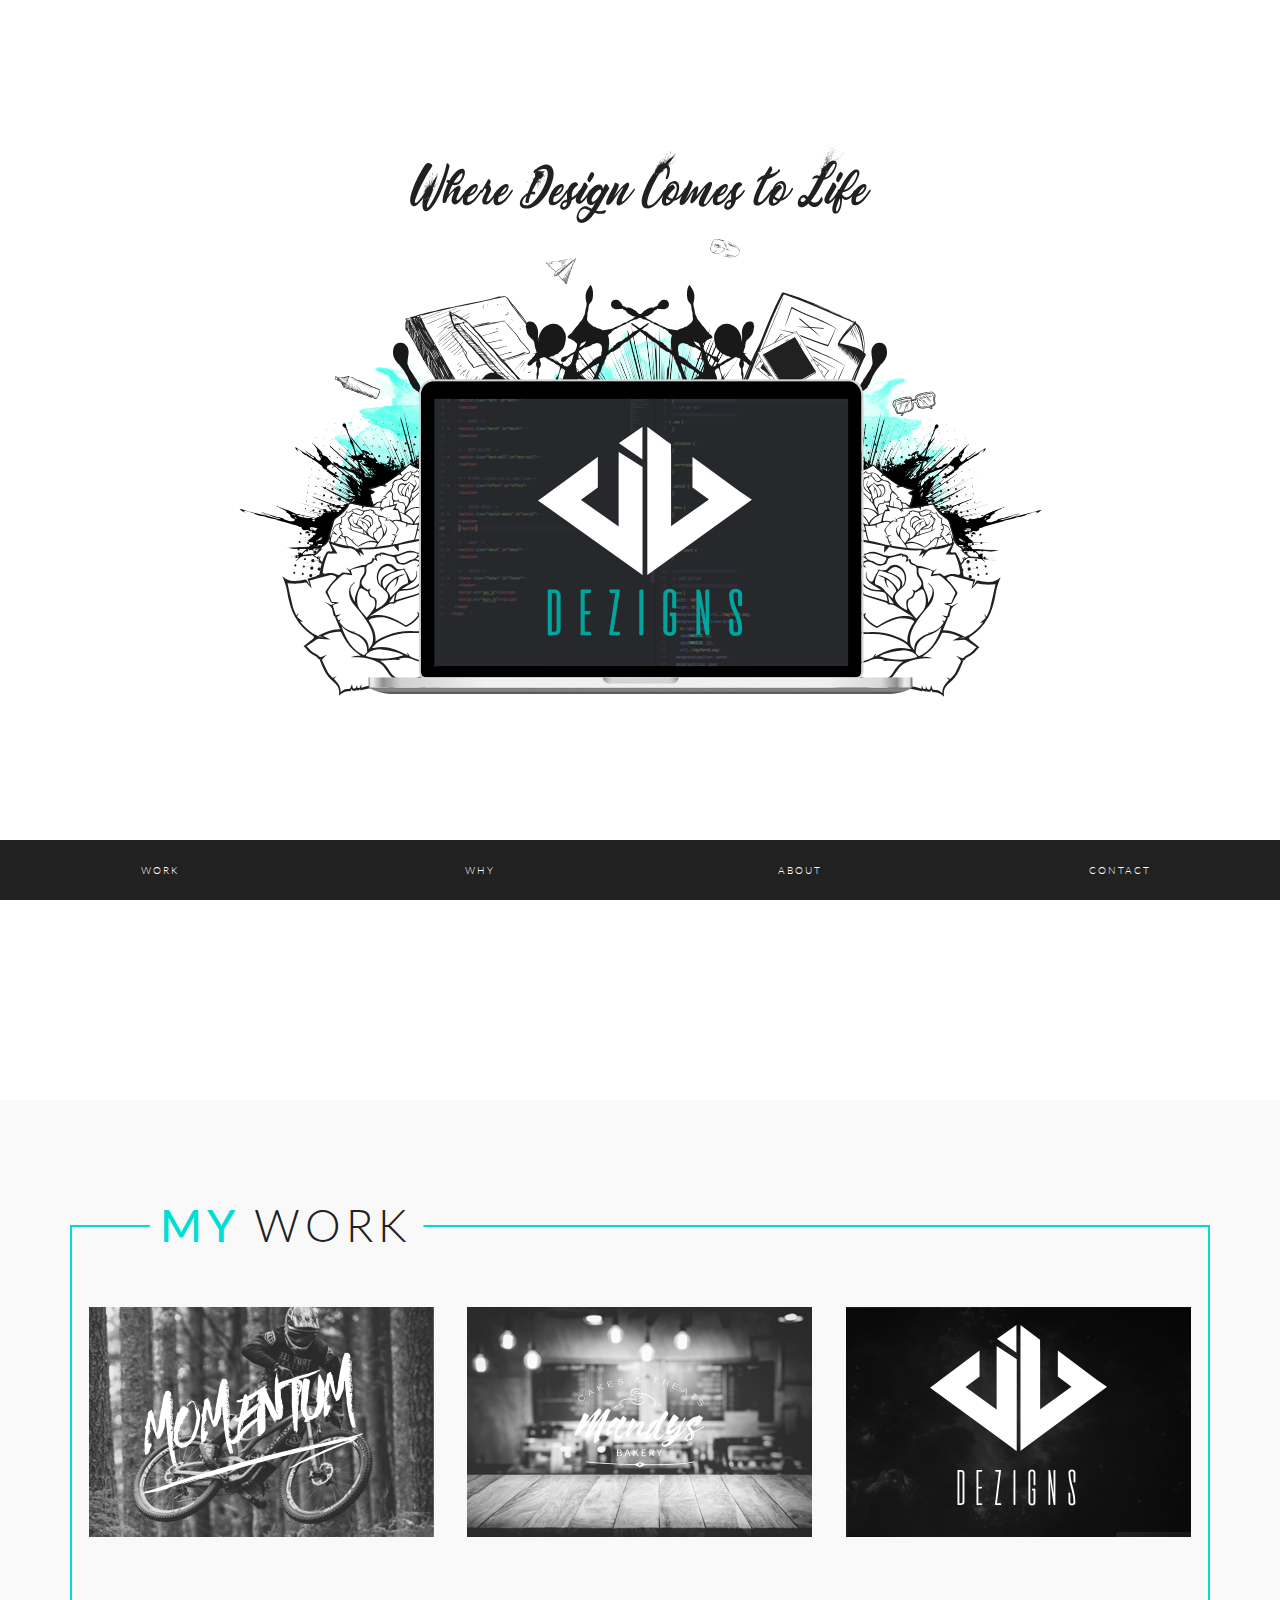
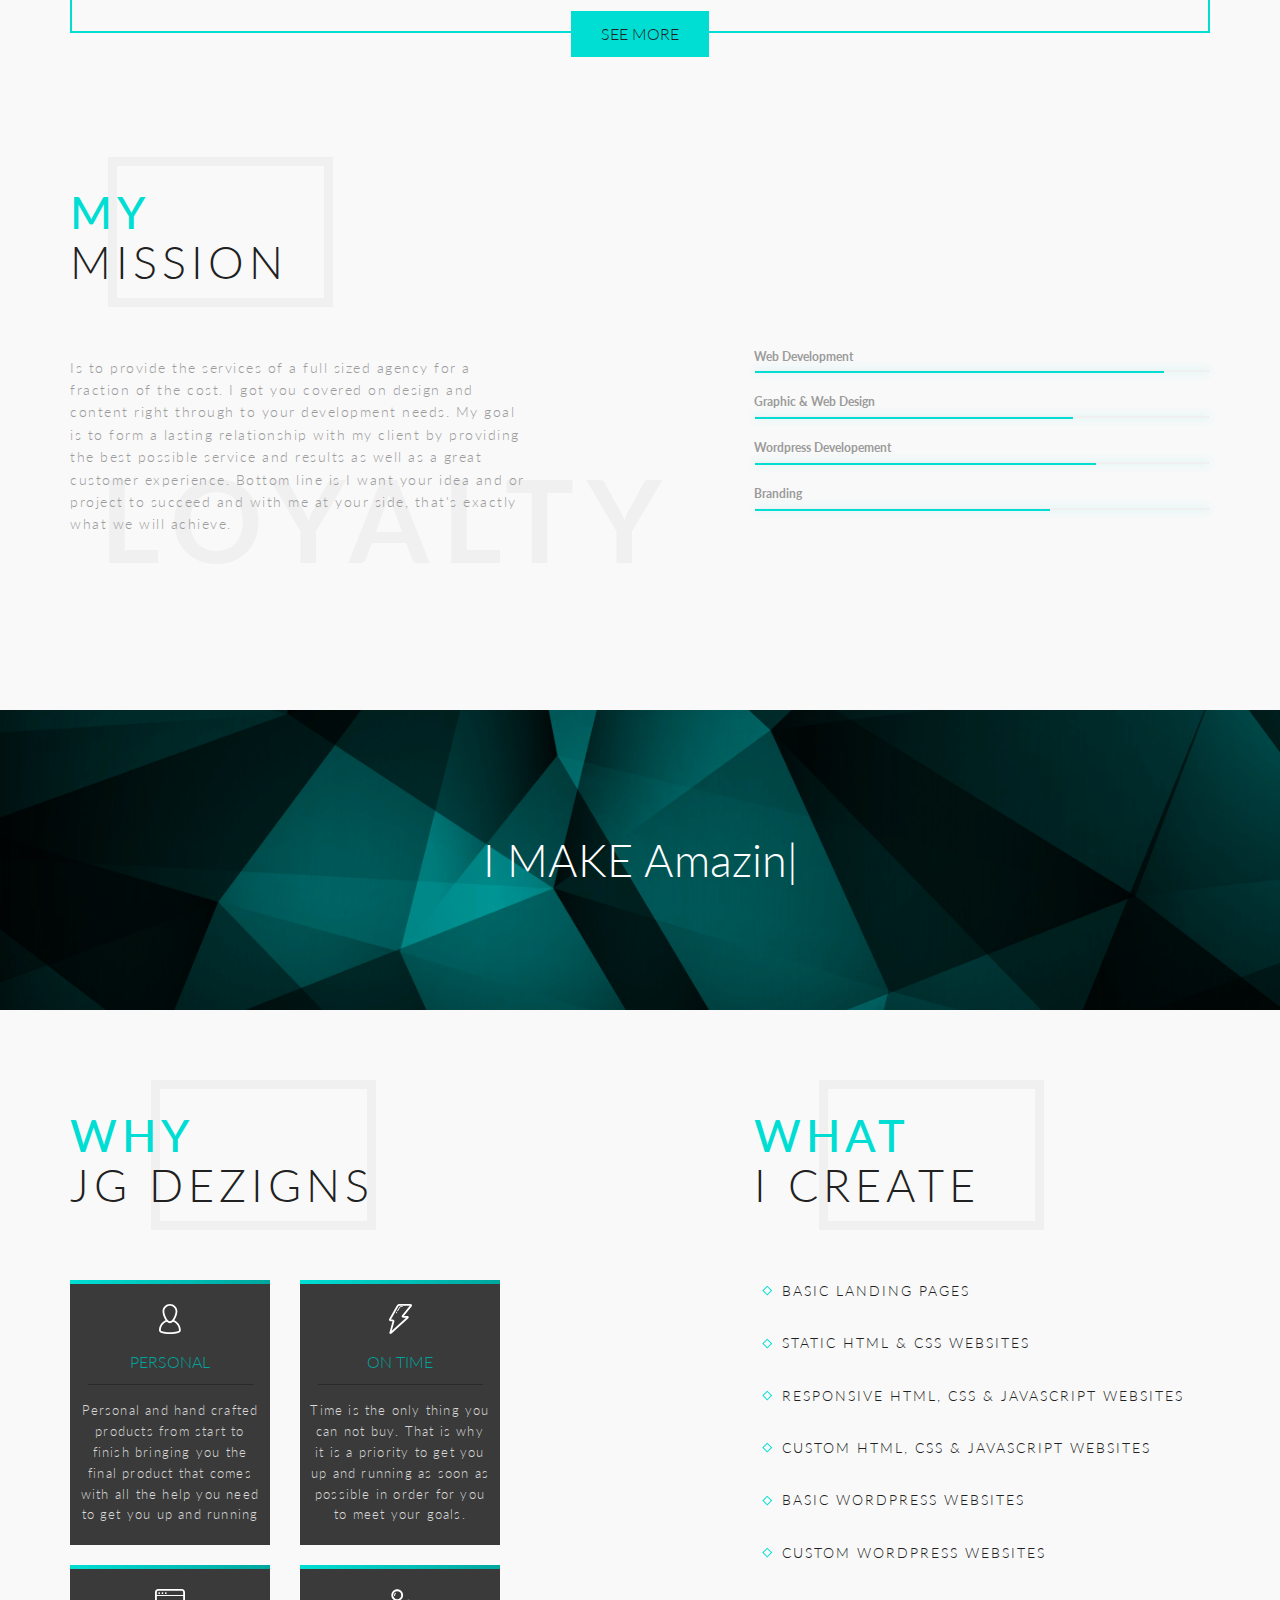
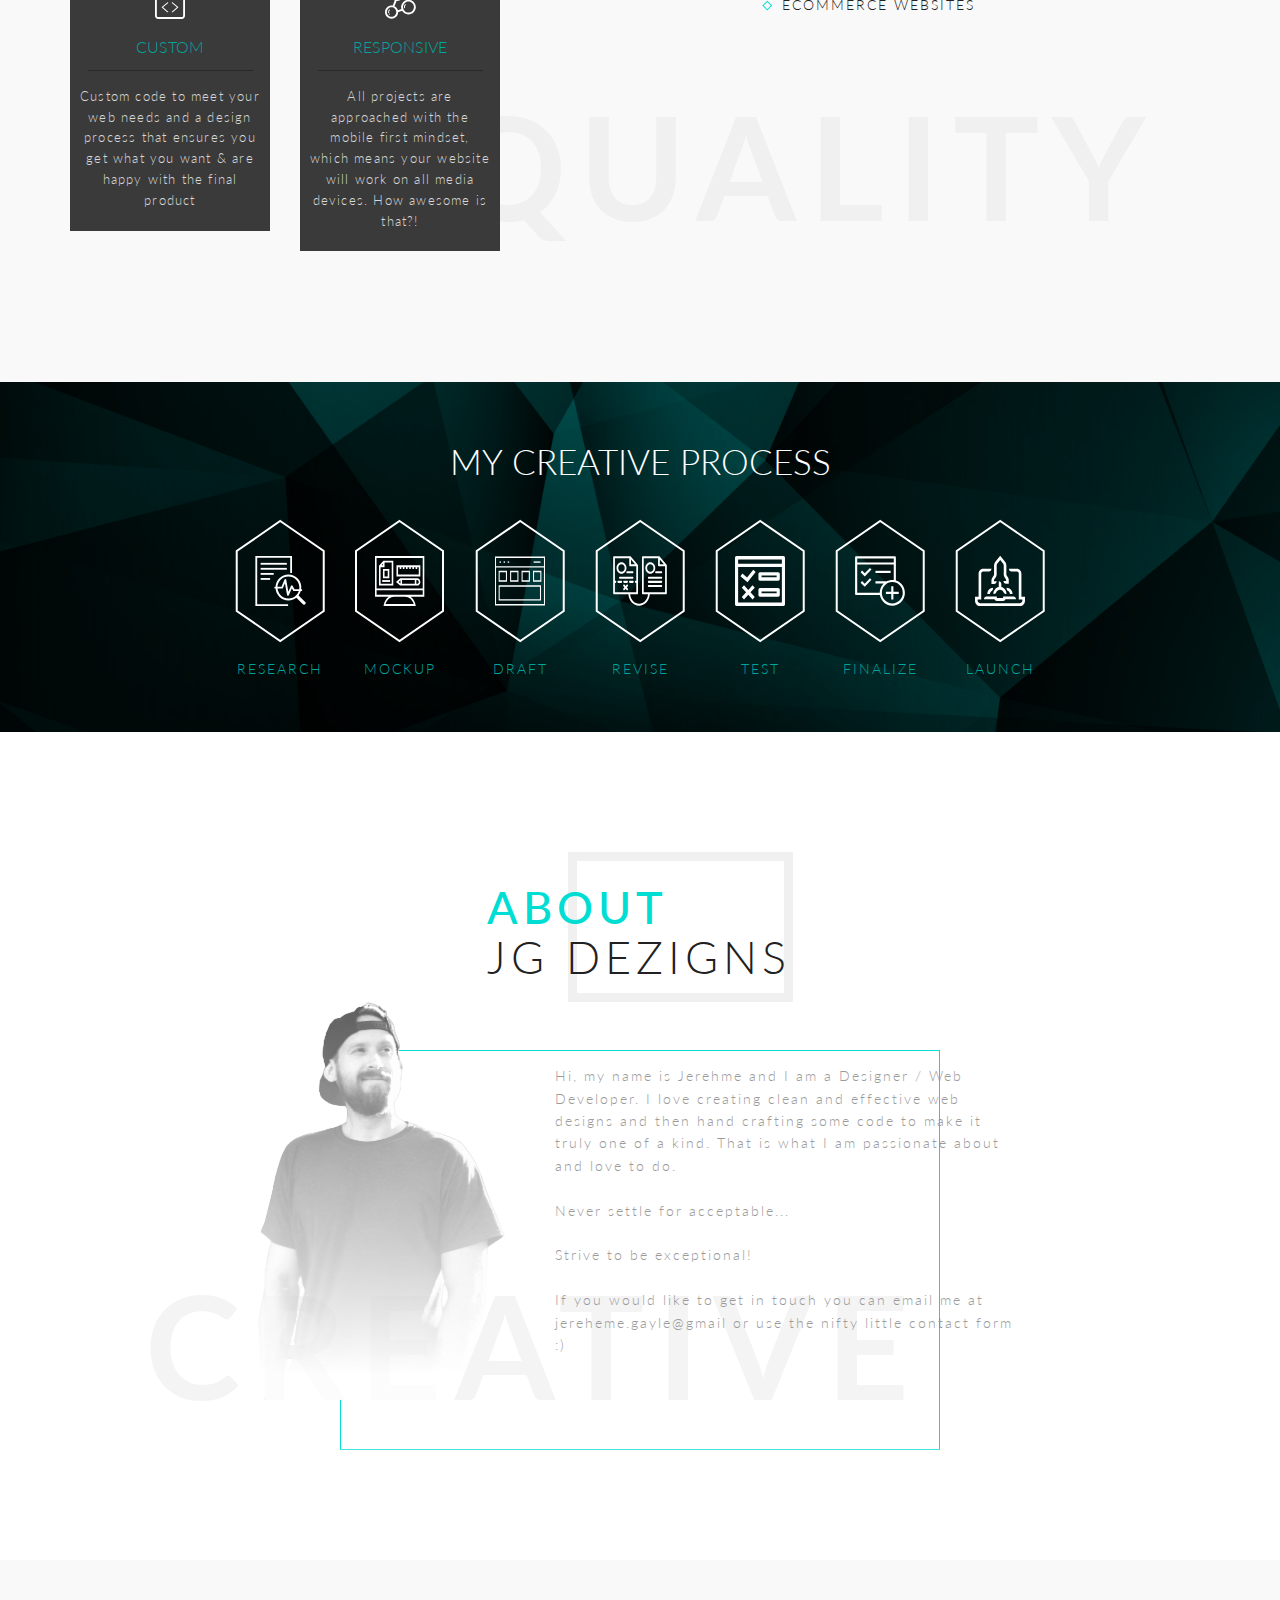
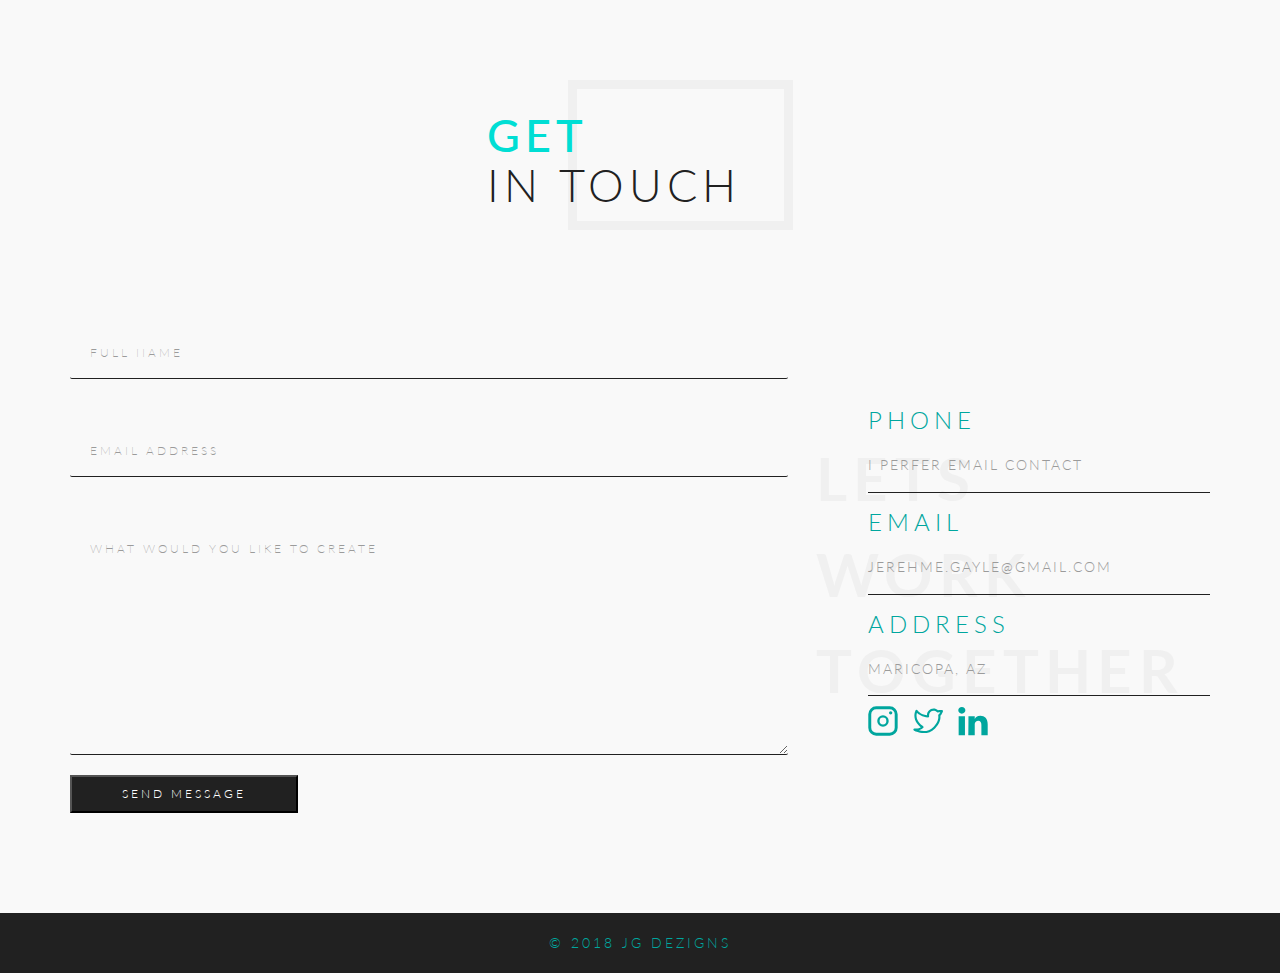
<file: index.html>
<!DOCTYPE html>
<html lang="en">
    <head>
        <meta charset="UTF-8">
        <meta name="viewport" content="width=device-width, initial-scale=1.0">
        <meta http-equiv="X-UA-Compatible" content="ie=edge">
        <!-- FAVICON -->
        <link rel="shortcut icon" type="image/x-icon" href="img/favicon.ico">

        <!-- GOOGLE FONT -->
        <link href="https://fonts.googleapis.com/css?family=Lato:300,400,700" rel="stylesheet">

        <!-- MAIN CSS -->
        <link rel="stylesheet" href="css/main.css">
        <link rel="shortcut icon" type="image/png" href="img/favicon.png">
        
        <title>JG DEZIGNS</title>
    </head>
    <body class="container home-content">
      
      <!-- HER0 -->
      <section class="hero main-hero" id="home">

        <!-- SLOGAN -->
        <h1 class="hero-slogan"><img src="img/wdcl.svg" class="hero-slogan"/></h1>
        
        <!-- MARKER-GLASSES -->
        <img src="img/wat-glasses.svg" alt="glasses" class="glasses">

        <!-- MARKER-WATER -->
        <img src="img/wat-mark.svg" alt="marker" class="marker">

        <!-- MOUSE -->
        <img src="img/mouse.svg" alt="computer mouse" class="mouse">

        <!-- PLANE -->
        <img src="img/p-plane.svg" alt="paper airplane" class="p-plane">

        <!-- TOP SPLAT -->
        <img src="img/top-splat1.svg" alt="paint splatter on top" class="top-splat">

        <!-- MACBOOK -->
        <span class="bounce-in">
          <img src="img/mac.png" alt="hero image" class="mac">
        </span>

        <!-- ROSES-R -->
        <img src="img/r-roses.svg" alt="roses" class="roses-r">

        <!-- ROSES-L -->
        <img src="img/l-roses.svg" alt="roses" class="roses-l">

        <!-- PENCIL / BOOK -->
        <img src="img/penc-book.svg" alt="pencil and BOOK" class="penc-book">

        <!-- WIREFRAME / POLAROID-->
        <img src="img/wire-pol.svg" alt="wireframe and polaroid" class="wire-pol">

        <!-- <img srcset="img/hero-big.png 2000w,
        img/hero-imgt.png 600w"

src="img/hero-big.png" alt=""> -->

 
      </section>

      <!-- HEARO MOBILE -->
      <section class="hero hero-mobile">
          <h1 class=" slogan-mobile"><img src="img/wdcl.svg" class="slogan-mobile"/></h1>
          <img src="img/hero-mobile.svg" alt="Hero image for mobile">
      </section>

      <!-- NAVIGATION -->

      <nav class="jg-hero-tabs-container nav" id="nav" role="navigation">
        <!-- <a class="active jg-hero-tab scroll" href="#nav">Home</a> -->
        <a class="jg-hero-tab scroll" href="#work">Work</a>
        <a class="jg-hero-tab scroll" href="#why">Why</a>
        <a class="jg-hero-tab scroll" href="#about">About</a>
        <a class="jg-hero-tab scroll" href="#contact">Contact</a>
      </nav>

      <!-- MAIN BODY -->
      <main class="jg-main">
        <!-- <section id="home"></section> -->

        <!-- WORK -->
        <section class="section work" id="work">
          <!-- WRAPPER -->
          <div class="content-wrapper work-wrapper">
            <h1 class="main-head work-head"><span class="first-word">My </span>WORK</h1>

            <div class="work-box-wrapper">
              <!-- MOMENTUM -->
              <a href="momentum.html" class="fade-link"><img src="img/momentum.png" alt="momentum website"></a>
              

              <!-- MANDYS -->
              <a href="mandys.html" class="fade-link"><img src="img/mandys.png" alt="mandys bakery" class="mandys"></a>
              

              <!-- JG -->
              <a href="#" class="fade-link"><img src="img/jg-d.png" alt="jg-designs"></a>
              
            </div>

            <a href="portfolio.html" class="work-btn" class="fade-link">See more</a>
          </div>

        </section>

        <section class="whywrap" id="why">
        <!-- MISSION -->
        <section class="mission section" id="">

          <div class="content-wrapper mission-wrapper">
            <!-- MISSION -->
            <div class="mission-sect">
              <!-- HEAD -->
              <div class="mission-sect-head">
                <h1 class="main-head"><span class="first-word i-b">My </span>Mission</h1> 
                <div class="head-rectangle miss-rect"></div>             
              </div>
              <p class="mission-sect-p">
                  Is to provide the services of a full sized agency for a 
                  fraction of the cost. I got you covered on design and
                  content right through to your development needs. 
                  My goal is to form a lasting relationship with my 
                  client by providing the best possible service and 
                  results as well as a great customer experience.
                  Bottom line is I want your idea and or project to 
                  succeed and with me at your side, that's exactly 
                  what we will achieve.
              </p>
              <p class="miss-word">Loyalty</p>
            </div>

            <!-- SKILLS -->
            <div class="skills-sect">
              <!-- WEB-DEV -->
              <li>
                <h3>Web Development</h3><span class="bar"><span class="web-dev"></span></span>
              </li>
              <!-- GRAPHIC / WEB DESIGN -->
              <li>
                <h3>Graphic & Web Design</h3><span class="bar"><span class="web-design"></span></span>
              </li>
              <!-- WORDPRESS -->
              <li>
                <h3>Wordpress Developement</h3><span class="bar"><span class="wordpress"></span></span>
              </li>
              <!-- BRANDING -->
              <li>
                <h3>Branding</h3><span class="bar"><span class="branding"></span></span>
              </li>
            </div>
          </div>

        </section>

        <!-- I DO -->
        <section class="i-do" id="">
          <div class="ido-message">
             <span id="message">I MAKE </span><span class="type"></span>
          </div>
        </section>

        <!-- WHY JG -->
        <section class="why section" id="">
          <!-- WHY / CREATE WRAPPER -->
          <div class="content-wrapper why-wrapper">
            <!-- WHY SECTION -->
            <div class="why-sect">
              <div class="why-sect-head">
                <h1 class="main-head"><span class="first-word i-b">Why </span>JG Dezigns</h1> 
                <div class="head-rectangle why-rect"></div>             
              </div>
              <!-- WHY BOXES -->
              <div class="why-box-wrapper">

                <!-- PERSONAL -->
                <div class="why-box why-box-personal">
                  <span class="why-box-head"></span>
                  <img src="img/pers.svg" alt="always personal" class="why-box-icon">
                  <span class="why-box-header">Personal</span>
                  <span class="why-box-line"></span>
                  <p class="why-box-text">Personal and hand crafted 
                      products from start to finish 
                      bringing you the final product 
                      that comes with all the help you 
                      need to get you up and running </p>
                </div>

                <!-- ON TIME -->
                <div class="why-box why-box-ontime">
                  <span class="why-box-head"></span>
                  <img src="img/ontime.svg" alt="always ontime" class="why-box-icon">
                  <span class="why-box-header">On Time</span>
                  <span class="why-box-line"></span>
                  <p class="why-box-text">Time is the only thing you can not buy.  That is why it is a priority to get you up and running as soon as possible in order for you to meet your goals.</p>
                </div>

                <!-- CUSTOM -->
                <div class="why-box why-box-custom">
                  <span class="why-box-head"></span>
                  <img src="img/custom.svg" alt="always custom" class="why-box-icon">
                  <span class="why-box-header">Custom</span>
                  <span class="why-box-line"></span>
                  <p class="why-box-text">Custom code to meet your web 
                      needs and a design process that
                       ensures you get what you want 
                      & are happy with the final 
                      product</p>
                </div>

                <!-- RESPONSIVE -->
                <div class="why-box why-box-responsive">
                  <span class="why-box-head"></span>
                  <img src="img/responsive.svg" alt="always responsive" class="why-box-icon">
                  <span class="why-box-header">Responsive</span>
                  <span class="why-box-line"></span>
                  <p class="why-box-text">All projects are approached with the mobile first mindset, which means your website will work on all media devices. How awesome is that?!</p>
                </div>
              </div>
              <p class="why-word">Quality</p>
            </div>

            <!-- WHAT I CREATE SECTION -->
            <div class="create-sect">
              <div class="create-sect-head">
                <h1 class="main-head"><span class="first-word i-b">What </span>I Create</h1> 
                <div class="head-rectangle what-rect"></div>             
              </div>
              <p><span class="what-line"></span>BASIC LANDING PAGES</p>
              <p><strong></strong>STATIC HTML & CSS WEBSITES</p>
              <p><strong></strong>RESPONSIVE HTML, CSS & JAVASCRIPT WEBSITES</p>
              <p><strong></strong>CUSTOM HTML, CSS & JAVASCRIPT WEBSITES</p>
              <p><strong></strong>BASIC WORDPRESS WEBSITES</p>
              <p><strong></strong>CUSTOM WORDPRESS WEBSITES</p>
              <p><strong></strong>ECOMMERCE WEBSITES</p>

            </div>
          </div>
          
        </section>

        <!-- MY PROCESS -->
        <section class="process section" id="about">
          <div class="content-wrapper process-wrapper">
            <!-- HEADER -->
            <h1>My Creative Process</h1>
            <div class="steps-wrapper">
              <!-- RESEARCH / PLAN -->
              <div class="step-box step-box-plan">
                <img src="img/plan.svg" alt="research and plan for your site">
                <p>Research</p>
                <!-- <p>&</p>
                <p>Plan</p> -->
              </div>
              
              <!-- SKETCH / MOCKUP -->
              <div class="step-box step-box-mock">
                <img src="img/mock.svg" alt="Sketch and mockup of your site">
                <!-- <p>Sketch</p>
                <p>&</p> -->
                <p>Mockup</p>
              </div>

              <!-- FIRST DRAFT -->
              <div class="step-box step-box-plan">
                <img src="img/1draft.svg" alt="first draft of your site">
                <!-- <p>first</p> -->
                <p>draft</p>
              </div>

              <!-- REVISE -->
              <div class="step-box step-box-revise">
                <img src="img/revise.svg" alt="revise your site">
                <p>Revise</p>
              </div>

              <!-- TEST -->
              <div class="step-box step-box-test">
                <img src="img/test.svg" alt="testing your site">
                <p>Test</p>
              </div>

              <!-- FINALIZE -->
              <div class="step-box step-box-final">
                <img src="img/final.svg" alt="finalize your site">
                <p>Finalize</p>
              </div>

              <!-- LAUNCH -->
              <div class="step-box step-box-launch">
                <img src="img/launch.svg" alt="launch your site">
                <p>Launch</p>
              </div>
            </div>
          </div>
        </section>

        <!-- TESTAMONIALS -->
        <!-- CODE IN text doc -->
      </section>
        <!-- ABOUT -->
        <section class="about section" id="about">
            <div class="content-wrapper about-wrapper">
              <!-- HEADER -->
              <div class="about-sect-head">
                <h1 class="main-head"><span class="first-word i-b">About </span>Jg Dezigns</h1> 
                <div class="head-rectangle why-rect"></div>             
              </div>
              <div class="about-content-box">
                <img src="img/me.png" alt="profile picture" class="pro-pic">
                <p class="pro-content">
                  Hi, my name is Jerehme and I am a Designer / Web Developer.  
                  I love creating clean and effective web designs and then hand 
                  crafting some code to make it truly one of a kind. That is what I am passionate about and love to do.
                  <br>
                  <br>
                  Never settle for acceptable...
                  <br>
                  <br>
                  Strive to be exceptional!
                  <br>
                  <br>
                  If you would like to get in touch you can email me at 
                  jereheme.gayle@gmail or use the nifty little contact form :)

                </p>
              </div>

              <div class="about-bg-rect"></div>

              <p class="about-word">Creative</p>

            </div>
        </section>

        <!-- CONTACT -->
        <section class="contact-me section" id="contact">
          <div class="content-wrapper contact-wrapper">
            <!-- HEADER -->
            <div class="contact-sect-head">
              <h1 class="main-head"><span class="first-word i-b">Get </span>In Touch</h1> 
              <div class="head-rectangle why-rect"></div>             
            </div>
            <!-- LETS WORK TOGETHER -->
            <div class="contact-word">
              <p>Lets</p>
              <p>Work</p>
              <p>Together</p>
            </div>

            <!-- FORM  WRAPPER START --> 
            <div class="contact-form-wrapper">
              <div class="contact">
                <div class="contact__form">
                  <!-- FORM START -->
                  <form action="https://formspree.io/jerehme.gayle@gmail.com" method="POST" class="form">

                    <!-- FORM INPUTS -->
                    <div class="form__group">
                      <input type="text" class="form__input" placeholder="Full name" id="name" required name="user-name">
                      <label for="name" class="form__label">FULL NAME</label>
                    </div>

                    <div class="form__group">
                      <input type="email" class="form__input" placeholder="Email address" id="email" required name="_replyto">
                      <label for="email" class="form__label">EMAIL ADDRESS</label>
                    </div>

                    <div class="form__group">
                        <textarea class="form__input" id="t-area" name="user-message"
                        rows="10" cols="50" placeholder="WHAT WOULD YOU LIKE TO CREATE"></textarea>
                        <label for="t-area" class="form__label"></label>
                    </div>

                    <div class="form__group">
                      <input type="submit" class="form__btn" value="Send Message">
                    </div>
                  </form>

                </div>
              </div>
            
              <!-- ALTERNATIVE CONTACT -->
              <div class="alt-contact">
                <!-- PHONE -->
                <p class="alt-contact-head">Phone</p>
                <p class="alt-contact-info">I perfer email contact</p>
                <span class="alt-contact-line"></span>
                <!-- EMAIL -->
                <p class="alt-contact-head">Email</p>
                <p class="alt-contact-info">jerehme.gayle@gmail.com</p>
                <span class="alt-contact-line"></span>
                <!-- LOCATION -->
                <p class="alt-contact-head">Address</p>
                <p class="alt-contact-info">Maricopa, az</p>
                <span class="alt-contact-line"></span>
                <!-- SOCIAL MEDIA -->
                <div class="contact-social">
                    <!-- INSTAGRAM -->
                    <a href="https://www.instagram.com/jerehme.gayle/" target="_blank"><img src="img/insta.svg" alt="instagram profile"></a>
                    <!-- TWITTER -->
                    <a href="https://twitter.com/JerehmeG" target="_blank"><img src="img/twit.svg" alt="twitter account" class="twit"></a>
                    <!-- LINKED IN -->
                    <a href="https://www.linkedin.com/in/jerehme-gayle-013b9a132/" target="_blank"><img src="img/link.svg" alt="linkedin account"></a>
                    <!-- GITHUB -->
                    <a href="https://www.instagram.com/jerehme.gayle/" target="_blank"></a>
                  </div>
              </div>
            </div>
          </div>
        </section>
      </main>
      <footer class="footer" id="footer">
        <div class="footer-copy">
          <p>
            &copy; 2018 JG Dezigns
          </p>
        </div>
      </footer>
        

      <!-- JAVASCRIPT -->
      <script
      src="http://code.jquery.com/jquery-3.3.1.min.js"></script>
        <!-- <script src="js/aos.js"></script> -->
        <!-- animsition.js -->
      <script src="js/typed.min.js"></script>
      <script src="js/main.js"></script>
    </body>
</html>
</file>
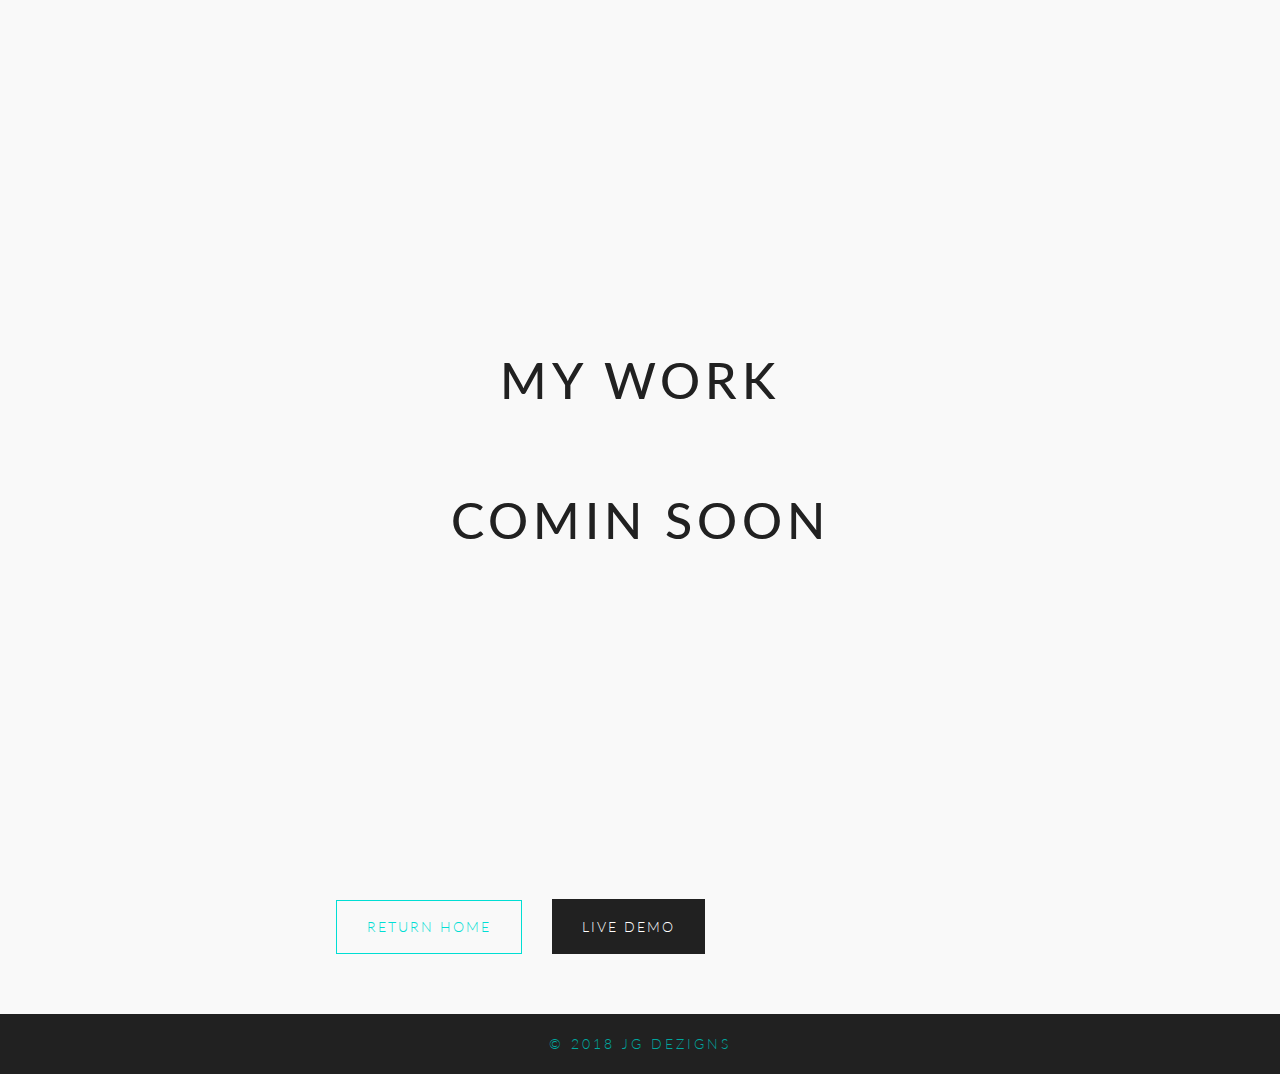
<file: portfolio.html>
<!DOCTYPE html>
<html lang="en">
    <head>
        <meta charset="UTF-8">
        <meta name="viewport" content="width=device-width, initial-scale=1.0">
        <meta http-equiv="X-UA-Compatible" content="ie=edge">
        <!-- GOOGLE FONT -->
        <link href="https://fonts.googleapis.com/css?family=Lato:300,400,700" rel="stylesheet">
        
        <!-- MAIN CSS -->
        <link rel="stylesheet" href="css/main.css">
        <!-- FAVICON -->
        <link rel="shortcut icon" type="image/x-icon" href="img/favicon.ico">
        
        <title>JG DEZIGNS</title>
    </head>
    <body class="container content">

      <!-- MAIN BODY -->
      <main class="jg-main">

      <!-- SHOWCASE START -->
      <section class="showcase">
        <h1 class="showcase-head">my work</h1>
        <h1 class="showcase-head">comin soon</h1>
        
      </section>

      <!-- RETURN HOME / LIVE SITE -->
      <div class="showcase-nav">
        <a href="index.html" class="return-btn fade-link">Return Home</a>

      <!-- FINAL SITE / LINK -->
      <div class="final-site final-site-momentum">
        <a href="#">Live Demo</a>
      </div>
        
      </div>
      </main>
      <footer class="footer" id="footer">
        <div class="footer-copy">
          <p>
            &copy; 2018 JG Dezigns
          </p>
        </div>
      </footer>
        

      <!-- JAVASCRIPT -->
      <script
      src="http://code.jquery.com/jquery-3.3.1.min.js"></script>
        <!-- <script src="js/aos.js"></script> -->
      <script src="js/main.js"></script>
    </body>
</html>
</file>
<file: css/main.css>
*,
*::after,
*::before {
  box-sizing: inherit;
  margin: 0;
  padding: 0; }

html {
  box-sizing: border-box;
  font-size: 62.5%; }

body {
  font-family: "Lato", sans-serif;
  color: #9B9B9B;
  line-height: 1.6;
  background-color: #ffffff; }

html, body {
  max-width: 100%;
  overflow-x: hidden; }

a:link,
a:active,
a:visited {
  color: #212121;
  text-decoration: none; }

.content-wrapper {
  width: 114rem;
  max-width: 114rem; }
  @media only screen and (max-width: 79.4em) {
    .content-wrapper {
      width: 104rem;
      max-width: 104rem; } }
  @media only screen and (max-width: 70.3125em) {
    .content-wrapper {
      width: 94rem;
      max-width: 94rem; } }
  @media only screen and (max-width: 62.5em) {
    .content-wrapper {
      width: 70rem;
      max-width: 70rem; } }
  @media only screen and (max-width: 37.5em) {
    .content-wrapper {
      width: 40rem;
      max-width: 40rem; } }

.main-head {
  font-size: 4.5em;
  font-weight: 300;
  text-transform: uppercase;
  letter-spacing: 5px;
  line-height: 5rem;
  color: #212121; }

.first-word {
  font-weight: 500;
  color: #00DED4; }

.i-b {
  display: block; }

.head-rectangle {
  height: 15rem;
  width: 22.5rem;
  border: 9px solid #F0F0F0;
  z-index: -1; }

.content {
  -webkit-animation: fadein 2s;
  animation: fadein 2s; }

.home-content {
  -webkit-animation: home-fadein 1s;
  animation: home-fadein 1s; }

.content-fade-out {
  -webkit-animation: fadeout .5s;
  animation: fadeout .5s; }

@-webkit-keyframes fadein {
  from {
    opacity: 0;
    transform: scale(0.99); }
  to {
    opacity: 1;
    transform: scale(1); } }

@keyframes fadein {
  from {
    opacity: 0;
    transform: scale(0.99); }
  to {
    opacity: 1;
    transform: scale(1); } }

@-webkit-keyframes home-fadein {
  from {
    opacity: 0;
    transform: scale(0.99); }
  to {
    opacity: 1;
    transform: scale(1); } }

@keyframes home-fadein {
  from {
    opacity: 0;
    transform: scale(0.99); }
  to {
    opacity: 1;
    transform: scale(1); } }

@-webkit-keyframes fadeout {
  from {
    opacity: 1;
    transform: scale(1); }
  to {
    opacity: 0;
    transform: scale(0.99); } }

@keyframes fadeout {
  from {
    opacity: 1;
    transform: scale(1); }
  to {
    opacity: 0;
    transform: scale(0.99); } }

.about {
  padding: 15rem 0 10rem;
  width: 100%;
  display: flex;
  justify-content: center;
  align-items: center; }

.about-wrapper {
  display: flex;
  flex-direction: column;
  justify-content: center;
  align-items: center; }

.about-content-box {
  display: flex;
  justify-content: center;
  align-items: center; }
  @media only screen and (max-width: 62.5em) {
    .about-content-box {
      margin-top: 1rem; } }
  @media only screen and (max-width: 37.5em) {
    .about-content-box {
      margin-top: 5rem;
      flex-direction: column; } }

.pro-pic {
  z-index: 1; }

.pro-content {
  width: 41%;
  margin-left: 5rem;
  padding-top: 2rem;
  font-size: 1.4rem;
  font-weight: 300;
  letter-spacing: 2px;
  z-index: 1; }
  @media only screen and (max-width: 62.5em) {
    .pro-content {
      width: 46%;
      padding-top: 4rem; } }
  @media only screen and (max-width: 37.5em) {
    .pro-content {
      width: 90%;
      margin-top: -16rem;
      padding-top: 0;
      margin-left: 0; } }

.about-word {
  text-transform: uppercase;
  font-weight: 700;
  font-size: 14.4rem;
  letter-spacing: 13px;
  color: #F0F0F0;
  margin-left: 7.5rem;
  margin-top: -22rem;
  opacity: .7;
  align-self: flex-start; }
  @media only screen and (max-width: 79.4em) {
    .about-word {
      margin-left: 8.5rem; } }
  @media only screen and (max-width: 70.3125em) {
    .about-word {
      margin-top: -22.1rem;
      margin-left: 4.5rem; } }
  @media only screen and (max-width: 62.5em) {
    .about-word {
      margin-top: -19.2rem;
      margin-left: 0rem;
      font-size: 12rem; } }
  @media only screen and (max-width: 37.5em) {
    .about-word {
      font-size: 9rem;
      transform: rotate(-90deg);
      margin-top: -40rem;
      margin-left: 7rem;
      margin-bottom: 20rem; } }

.about-bg-rect {
  margin-top: -35rem;
  height: 40rem;
  width: 60rem;
  border: 1px solid #00DED4;
  -webkit-clip-path: polygon(9.8% 0%, 100% 0, 100% 100%, 0 100%, 0 87.1%, 46% 87.1%, 46% 11%, 9.8% 11%);
  clip-path: polygon(9.8% 0%, 100% 0, 100% 100%, 0 100%, 0 87.1%, 46% 87.1%, 46% 11%, 9.8% 11%); }
  @media only screen and (max-width: 79.4em) {
    .about-bg-rect {
      -webkit-clip-path: polygon(13.2% 0%, 100% 0, 100% 100%, 0 100%, 0 87.1%, 46% 87.1%, 46% 11%, 13.2% 11%);
      clip-path: polygon(13.2% 0%, 100% 0, 100% 100%, 0 100%, 0 87.1%, 46% 87.1%, 46% 11%, 13.2% 11%); } }
  @media only screen and (max-width: 70.3125em) {
    .about-bg-rect {
      margin-left: 7rem;
      width: 65rem;
      -webkit-clip-path: polygon(13.7% 0%, 100% 0, 100% 100%, 0 100%, 0 87.1%, 46% 87.1%, 46% 11%, 13.7% 11%);
      clip-path: polygon(13.7% 0%, 100% 0, 100% 100%, 0 100%, 0 87.1%, 46% 87.1%, 46% 11%, 13.7% 11%); } }
  @media only screen and (max-width: 62.5em) {
    .about-bg-rect {
      margin-left: 7rem;
      width: 55rem;
      -webkit-clip-path: polygon(13% 0%, 100% 0, 100% 100%, 0 100%, 0 87.1%, 46% 87.1%, 46% 11%, 13% 11%);
      clip-path: polygon(13% 0%, 100% 0, 100% 100%, 0 100%, 0 87.1%, 46% 87.1%, 46% 11%, 13% 11%); } }
  @media only screen and (max-width: 37.5em) {
    .about-bg-rect {
      border: 0px solid #fff; } }

.contact-me {
  padding: 15rem 0 10rem;
  width: 100%;
  background-color: #f9f9f9;
  display: flex;
  justify-content: center;
  align-items: center; }

.contact-wrapper {
  display: flex;
  flex-direction: column;
  justify-content: center;
  align-content: center;
  align-items: center;
  flex-wrap: wrap; }

.contact-word {
  font-weight: 700;
  font-size: 6rem;
  text-transform: uppercase;
  letter-spacing: 6.2px;
  color: #F0F0F0;
  margin-top: 15rem;
  margin-left: 72rem;
  margin-bottom: -39rem; }
  @media only screen and (max-width: 79.4em) {
    .contact-word {
      margin-top: 15rem;
      margin-left: 68rem; } }
  @media only screen and (max-width: 50em) {
    .contact-word {
      margin-top: 63rem;
      margin-bottom: -82rem;
      margin-left: 12rem; } }
  @media only screen and (max-width: 37.5em) {
    .contact-word {
      margin-left: 0; } }

.contact-form-wrapper {
  width: 100%;
  z-index: 1;
  display: flex;
  justify-content: space-between;
  align-items: center;
  flex-wrap: wrap; }
  @media only screen and (max-width: 70.3125em) {
    .contact-form-wrapper {
      justify-content: center; } }
  @media only screen and (max-width: 50em) {
    .contact-form-wrapper {
      flex-direction: column;
      justify-content: center; } }

.contact-sect-head {
  margin-bottom: 5rem; }

.contact {
  z-index: 1;
  width: 70%;
  border-radius: 2px; }
  @media only screen and (max-width: 70.3125em) {
    .contact {
      width: 60%; } }
  @media only screen and (max-width: 50em) {
    .contact {
      width: 90%; } }
  @media only screen and (max-width: 62.5em) {
    .contact__form {
      width: 65%; } }
  @media only screen and (max-width: 50em) {
    .contact__form {
      width: 100%; } }

.form {
  font-size: 1.2rem;
  font-family: "Lato", sans-serif;
  letter-spacing: 3.71;
  line-height: 2rem;
  color: #9B9B9B;
  z-index: 1; }
  .form-header {
    margin-bottom: 2rem;
    font-size: 1.2rem;
    font-family: "Lato", sans-serif;
    color: #9B9B9B; }
  .form__group:not(:last-child) {
    margin-bottom: 2rem; }
  .form__input {
    font-size: 1.2rem;
    font-family: "Lato", sans-serif;
    letter-spacing: 3.71;
    line-height: 2rem;
    color: #9B9B9B;
    padding: 1.5rem 2rem;
    border-radius: 2px;
    background-color: #f9f9f9;
    border: none;
    border-bottom: 1px solid #212121;
    width: 90%;
    display: block;
    transition: all .3s; }
    @media only screen and (max-width: 50em) {
      .form__input {
        width: 100%; } }
    .form__input textarea:focus {
      background-color: #f9f9f9; }
    .form__input:focus {
      outline: none;
      box-shadow: 0 1rem 2rem rgba(33, 33, 33, 0.3);
      background-color: #ffffff; }
    .form__input::-webkit-input-placeholder {
      font-size: 1.2rem;
      font-family: "Lato", sans-serif;
      font-weight: 200;
      letter-spacing: 3px;
      line-height: 2rem;
      color: #9B9B9B;
      text-transform: uppercase; }
  .form__label {
    font-size: 1.2rem;
    font-family: "Lato", sans-serif;
    letter-spacing: 3px;
    line-height: 2rem;
    color: #9B9B9B;
    margin-left: 2rem;
    margin-top: .7rem;
    display: block;
    transition: all .3s; }
  .form__input:placeholder-shown + .form__label {
    opacity: 0;
    visibility: hidden;
    transform: translateY(-4rem); }
  .form__btn {
    background-color: #212121;
    color: #ffffff;
    font-size: 1.2rem;
    font-family: "Lato", sans-serif;
    font-weight: 300;
    text-transform: uppercase;
    letter-spacing: 3px;
    line-height: 2rem;
    padding: .7rem 5rem;
    transition: all .1s; }
    .form__btn:focus {
      outline: none;
      transform: translateY(2px); }

.alt-contact {
  width: 30%;
  z-index: 1;
  display: flex;
  flex-direction: column;
  justify-content: center;
  align-items: flex-start;
  flex-wrap: wrap; }
  @media only screen and (max-width: 50em) {
    .alt-contact {
      margin-left: 3rem;
      margin-top: 6rem;
      width: 70%; } }
  @media only screen and (max-width: 37.5em) {
    .alt-contact {
      margin-left: 0; } }
  .alt-contact-head {
    font-weight: 300;
    font-size: 2.4rem;
    text-transform: uppercase;
    letter-spacing: 5px;
    color: #00A69E;
    margin-bottom: 1.5rem; }
  .alt-contact-info {
    font-size: 1.4rem;
    font-weight: 300;
    text-transform: uppercase;
    letter-spacing: 2px;
    color: #9B9B9B;
    margin-bottom: 1.5rem; }
  .alt-contact-line {
    height: 1px;
    width: 100%;
    background-color: #212121;
    margin-bottom: 1rem; }

.contact-social {
  z-index: 1;
  display: flex;
  justify-content: center;
  align-items: center; }
  .contact-social img {
    width: 3rem;
    height: 3rem;
    transition: all .4s ease; }
    .contact-social img:hover {
      opacity: .7; }

.twit {
  margin: 0 1.5rem; }

.footer {
  width: 100%;
  height: 6rem;
  background-color: #212121;
  display: flex;
  justify-content: center;
  align-items: center;
  flex-wrap: wrap; }

.footer-copy {
  font-size: 1.4rem;
  font-weight: 300;
  letter-spacing: 3px;
  text-transform: uppercase;
  color: #00A69E; }

.hero-mobile {
  margin-top: -70rem;
  opacity: 0;
  display: none;
  visibility: hidden;
  display: flex;
  flex-direction: column;
  justify-content: center;
  align-items: center; }
  @media only screen and (max-width: 37.5em) {
    .hero-mobile {
      opacity: 1;
      display: block;
      visibility: visible; } }

.slogan-mobile {
  width: 35rem;
  margin-bottom: 5rem; }

@media only screen and (max-width: 37.5em) {
  .main-hero {
    opacity: 0;
    display: none;
    visibility: hidden;
    height: 0;
    width: 0; } }

.hero-slogan {
  margin-bottom: 7rem;
  -webkit-animation: bounceInDown 1s 3.3s both;
  animation: bounceInDown 1s 3.3s both; }

.glasses {
  margin-bottom: -17rem;
  margin-left: 50rem;
  -webkit-animation: slide-in-fwd-bl 0.7s 2.3s cubic-bezier(0.54, -0.35, 0.43, 1.6) both;
  animation: slide-in-fwd-bl 0.7s 2.3s cubic-bezier(0.54, -0.35, 0.43, 1.6) both; }
  @media only screen and (max-width: 37.5em) {
    .glasses {
      width: 6.5rem;
      height: 6.9rem;
      margin-left: 22rem;
      margin-bottom: -7rem; } }

.marker {
  margin-right: 50rem;
  margin-bottom: -28rem;
  -webkit-animation: slide-in-fwd-br 0.7s 2.3s cubic-bezier(0.54, -0.35, 0.43, 1.6) both;
  animation: slide-in-fwd-br 0.7s 2.3s cubic-bezier(0.54, -0.35, 0.43, 1.6) both; }
  @media only screen and (max-width: 37.5em) {
    .marker {
      width: 6.5rem;
      height: 6.9rem;
      margin-right: 21rem;
      margin-bottom: -15rem; } }

.mouse {
  margin-left: 17rem;
  -webkit-animation: roll-in-bottom 1s 2.1s ease-out both;
  animation: roll-in-bottom 1s 2.1s ease-out both; }

.p-plane {
  margin-right: 16rem;
  -webkit-animation: plane 1s 2.1s ease-out both;
  animation: plane 1s 2.1s ease-out both; }

.top-splat {
  z-index: 2;
  margin-bottom: -23.3rem;
  -webkit-animation: bounce-in-bottom 1.1s 2.4s both;
  animation: bounce-in-bottom 1.1s 2.4s both; }
  @media only screen and (max-width: 37.5em) {
    .top-splat {
      width: 21.5rem;
      height: 14.3rem;
      margin-bottom: -10.3rem; } }

.mac {
  z-index: 10;
  -webkit-animation: wobble-hor-bottom 0.9s 1.3s both;
  animation: wobble-hor-bottom 0.9s 1.3s both; }
  @media only screen and (max-width: 50em) {
    .mac {
      width: 49.5rem;
      height: 28.5rem; } }
  @media only screen and (max-width: 37.5em) {
    .mac {
      width: 23.8rem;
      height: 13.7rem; } }

.bounce-in {
  z-index: 10;
  -webkit-animation: bounce-in-top 1.1s both;
  animation: bounce-in-top 1.1s both; }

.roses-r {
  z-index: 2;
  margin-left: 43rem;
  margin-top: -29.5rem;
  -webkit-animation: bounce-in-left 1.1s 2.3s both;
  animation: bounce-in-left 1.1s 2.3s both; }
  @media only screen and (max-width: 50em) {
    .roses-r {
      width: 32.3rem;
      height: 25.6rem;
      margin-top: -25.8rem;
      margin-left: 40rem; } }
  @media only screen and (max-width: 37.5em) {
    .roses-r {
      width: 16.3rem;
      height: 13rem;
      margin-top: -13rem;
      margin-left: 19rem; } }

.roses-l {
  z-index: 2;
  margin-right: 43rem;
  margin-top: -29.5rem;
  -webkit-animation: bounce-in-right 1.1s 2.3s both;
  animation: bounce-in-right 1.1s 2.3s both; }
  @media only screen and (max-width: 50em) {
    .roses-l {
      width: 32.3rem;
      height: 25.6rem;
      margin-top: -25.7rem;
      margin-right: 40rem; } }
  @media only screen and (max-width: 37.5em) {
    .roses-l {
      width: 16.3rem;
      height: 13rem;
      margin-top: -13rem;
      margin-right: 19rem; } }

.penc-book {
  margin-right: 30rem;
  margin-top: -40rem;
  -webkit-animation: penc-book 1.3s 2.3s cubic-bezier(0.54, -0.35, 0.43, 1.2) both;
  animation: penc-book 1.3s 2.3s cubic-bezier(0.54, -0.35, 0.43, 1.2) both; }
  @media only screen and (max-width: 50em) {
    .penc-book {
      width: 16.7rem;
      height: 22.8rem; } }
  @media only screen and (max-width: 37.5em) {
    .penc-book {
      width: 9.5rem;
      height: 9.9rem;
      margin-right: 12rem;
      margin-top: -20rem; } }

.wire-pol {
  z-index: 2;
  margin: -15rem 0 30rem 32rem;
  -webkit-animation: wire-pol 1.3s 2.3s cubic-bezier(0.54, -0.35, 0.43, 1.2) both;
  animation: wire-pol 1.3s 2.3s cubic-bezier(0.54, -0.35, 0.43, 1.2) both; }
  @media only screen and (max-width: 50em) {
    .wire-pol {
      width: 13.7rem;
      height: 14.4rem;
      margin-top: -19rem; } }
  @media only screen and (max-width: 37.5em) {
    .wire-pol {
      width: 6.8rem;
      height: 7.9rem;
      margin-top: -8.5rem;
      margin-right: 17rem; } }

@-webkit-keyframes bounceInDown {
  0%, 60%, 75%, 90%, 100% {
    -webkit-transition-timing-function: cubic-bezier(0.215, 0.61, 0.355, 1);
    transition-timing-function: cubic-bezier(0.215, 0.61, 0.355, 1); }
  0% {
    opacity: 0;
    -webkit-transform: translate3d(0, -3000px, 0);
    transform: translate3d(0, -3000px, 0); }
  60% {
    opacity: 1;
    -webkit-transform: translate3d(0, 25px, 0);
    transform: translate3d(0, 25px, 0); }
  75% {
    -webkit-transform: translate3d(0, -10px, 0);
    transform: translate3d(0, -10px, 0); }
  90% {
    -webkit-transform: translate3d(0, 5px, 0);
    transform: translate3d(0, 5px, 0); }
  100% {
    -webkit-transform: none;
    transform: none; } }

@keyframes bounceInDown {
  0%, 60%, 75%, 90%, 100% {
    -webkit-transition-timing-function: cubic-bezier(0.215, 0.61, 0.355, 1);
    transition-timing-function: cubic-bezier(0.215, 0.61, 0.355, 1); }
  0% {
    opacity: 0;
    -webkit-transform: translate3d(0, -3000px, 0);
    transform: translate3d(0, -3000px, 0); }
  60% {
    opacity: 1;
    -webkit-transform: translate3d(0, 25px, 0);
    transform: translate3d(0, 25px, 0); }
  75% {
    -webkit-transform: translate3d(0, -10px, 0);
    transform: translate3d(0, -10px, 0); }
  90% {
    -webkit-transform: translate3d(0, 5px, 0);
    transform: translate3d(0, 5px, 0); }
  100% {
    -webkit-transform: none;
    transform: none; } }

@-webkit-keyframes bounce-in-bottom {
  0% {
    -webkit-transform: translateY(500px);
    transform: translateY(500px);
    -webkit-animation-timing-function: ease-in;
    animation-timing-function: ease-in;
    opacity: 0; }
  38% {
    -webkit-transform: translateY(0);
    transform: translateY(0);
    -webkit-animation-timing-function: ease-out;
    animation-timing-function: ease-out;
    opacity: 1; }
  55% {
    -webkit-transform: translateY(65px);
    transform: translateY(65px);
    -webkit-animation-timing-function: ease-in;
    animation-timing-function: ease-in; }
  72% {
    -webkit-transform: translateY(0);
    transform: translateY(0);
    -webkit-animation-timing-function: ease-out;
    animation-timing-function: ease-out; }
  81% {
    -webkit-transform: translateY(28px);
    transform: translateY(28px);
    -webkit-animation-timing-function: ease-in;
    animation-timing-function: ease-in; }
  90% {
    -webkit-transform: translateY(0);
    transform: translateY(0);
    -webkit-animation-timing-function: ease-out;
    animation-timing-function: ease-out; }
  95% {
    -webkit-transform: translateY(8px);
    transform: translateY(8px);
    -webkit-animation-timing-function: ease-in;
    animation-timing-function: ease-in; }
  100% {
    -webkit-transform: translateY(0);
    transform: translateY(0);
    -webkit-animation-timing-function: ease-out;
    animation-timing-function: ease-out; } }

@keyframes bounce-in-bottom {
  0% {
    -webkit-transform: translateY(500px);
    transform: translateY(500px);
    -webkit-animation-timing-function: ease-in;
    animation-timing-function: ease-in;
    opacity: 0; }
  38% {
    -webkit-transform: translateY(0);
    transform: translateY(0);
    -webkit-animation-timing-function: ease-out;
    animation-timing-function: ease-out;
    opacity: 1; }
  55% {
    -webkit-transform: translateY(65px);
    transform: translateY(65px);
    -webkit-animation-timing-function: ease-in;
    animation-timing-function: ease-in; }
  72% {
    -webkit-transform: translateY(0);
    transform: translateY(0);
    -webkit-animation-timing-function: ease-out;
    animation-timing-function: ease-out; }
  81% {
    -webkit-transform: translateY(28px);
    transform: translateY(28px);
    -webkit-animation-timing-function: ease-in;
    animation-timing-function: ease-in; }
  90% {
    -webkit-transform: translateY(0);
    transform: translateY(0);
    -webkit-animation-timing-function: ease-out;
    animation-timing-function: ease-out; }
  95% {
    -webkit-transform: translateY(8px);
    transform: translateY(8px);
    -webkit-animation-timing-function: ease-in;
    animation-timing-function: ease-in; }
  100% {
    -webkit-transform: translateY(0);
    transform: translateY(0);
    -webkit-animation-timing-function: ease-out;
    animation-timing-function: ease-out; } }

@-webkit-keyframes slide-in-elliptic-bottom-fwd {
  0% {
    -webkit-transform: translateY(800px) rotateX(30deg) scale(0);
    transform: translateY(800px) rotateX(30deg) scale(0);
    -webkit-transform-origin: 50% 100%;
    transform-origin: 50% 100%;
    opacity: 0; }
  100% {
    -webkit-transform: translateY(0) rotateX(0) scale(1);
    transform: translateY(0) rotateX(0) scale(1);
    -webkit-transform-origin: 50% -1400px;
    transform-origin: 50% -1400px;
    opacity: 1; } }

@keyframes slide-in-elliptic-bottom-fwd {
  0% {
    -webkit-transform: translateY(800px) rotateX(30deg) scale(0);
    transform: translateY(800px) rotateX(30deg) scale(0);
    -webkit-transform-origin: 50% 100%;
    transform-origin: 50% 100%;
    opacity: 0; }
  100% {
    -webkit-transform: translateY(0) rotateX(0) scale(1);
    transform: translateY(0) rotateX(0) scale(1);
    -webkit-transform-origin: 50% -1400px;
    transform-origin: 50% -1400px;
    opacity: 1; } }

@-webkit-keyframes slide-in-fwd-bl {
  0% {
    -webkit-transform: translateZ(-1400px) translateY(30px) translateX(-60px);
    transform: translateZ(-1400px) translateY(30px) translateX(-60px);
    opacity: 0; }
  100% {
    -webkit-transform: translateZ(0) translateY(0) translateX(0);
    transform: translateZ(0) translateY(0) translateX(0);
    opacity: 1; } }

@keyframes slide-in-fwd-bl {
  0% {
    -webkit-transform: translateZ(-1400px) translateY(30px) translateX(-60px);
    transform: translateZ(-1400px) translateY(30px) translateX(-60px);
    opacity: 0; }
  100% {
    -webkit-transform: translateZ(0) translateY(0) translateX(0);
    transform: translateZ(0) translateY(0) translateX(0);
    opacity: 1; } }

@-webkit-keyframes slide-in-fwd-br {
  0% {
    -webkit-transform: translateZ(-1400px) translateY(30px) translateX(60px);
    transform: translateZ(-1400px) translateY(30px) translateX(60px);
    opacity: 0; }
  100% {
    -webkit-transform: translateZ(0) translateY(0) translateX(0);
    transform: translateZ(0) translateY(0) translateX(0);
    opacity: 1; } }

@keyframes slide-in-fwd-br {
  0% {
    -webkit-transform: translateZ(-1400px) translateY(30px) translateX(60px);
    transform: translateZ(-1400px) translateY(30px) translateX(60px);
    opacity: 0; }
  100% {
    -webkit-transform: translateZ(0) translateY(0) translateX(0);
    transform: translateZ(0) translateY(0) translateX(0);
    opacity: 1; } }

@-webkit-keyframes bounce-in-bottom {
  0% {
    -webkit-transform: translateY(80px);
    transform: translateY(80px);
    -webkit-animation-timing-function: ease-in;
    animation-timing-function: ease-in;
    opacity: 0; }
  38% {
    -webkit-transform: translateY(0);
    transform: translateY(0);
    -webkit-animation-timing-function: ease-out;
    animation-timing-function: ease-out;
    opacity: 1; }
  55% {
    -webkit-transform: translateY(65px);
    transform: translateY(65px);
    -webkit-animation-timing-function: ease-in;
    animation-timing-function: ease-in; }
  72% {
    -webkit-transform: translateY(0);
    transform: translateY(0);
    -webkit-animation-timing-function: ease-out;
    animation-timing-function: ease-out; }
  81% {
    -webkit-transform: translateY(28px);
    transform: translateY(28px);
    -webkit-animation-timing-function: ease-in;
    animation-timing-function: ease-in; }
  90% {
    -webkit-transform: translateY(0);
    transform: translateY(0);
    -webkit-animation-timing-function: ease-out;
    animation-timing-function: ease-out; }
  95% {
    -webkit-transform: translateY(8px);
    transform: translateY(8px);
    -webkit-animation-timing-function: ease-in;
    animation-timing-function: ease-in; }
  100% {
    -webkit-transform: translateY(0);
    transform: translateY(0);
    -webkit-animation-timing-function: ease-out;
    animation-timing-function: ease-out; } }

@keyframes bounce-in-bottom {
  0% {
    -webkit-transform: translateY(80px);
    transform: translateY(80px);
    -webkit-animation-timing-function: ease-in;
    animation-timing-function: ease-in;
    opacity: 0; }
  38% {
    -webkit-transform: translateY(0);
    transform: translateY(0);
    -webkit-animation-timing-function: ease-out;
    animation-timing-function: ease-out;
    opacity: 1; }
  55% {
    -webkit-transform: translateY(65px);
    transform: translateY(65px);
    -webkit-animation-timing-function: ease-in;
    animation-timing-function: ease-in; }
  72% {
    -webkit-transform: translateY(0);
    transform: translateY(0);
    -webkit-animation-timing-function: ease-out;
    animation-timing-function: ease-out; }
  81% {
    -webkit-transform: translateY(28px);
    transform: translateY(28px);
    -webkit-animation-timing-function: ease-in;
    animation-timing-function: ease-in; }
  90% {
    -webkit-transform: translateY(0);
    transform: translateY(0);
    -webkit-animation-timing-function: ease-out;
    animation-timing-function: ease-out; }
  95% {
    -webkit-transform: translateY(8px);
    transform: translateY(8px);
    -webkit-animation-timing-function: ease-in;
    animation-timing-function: ease-in; }
  100% {
    -webkit-transform: translateY(0);
    transform: translateY(0);
    -webkit-animation-timing-function: ease-out;
    animation-timing-function: ease-out; } }

@-webkit-keyframes roll-in-bottom {
  0% {
    -webkit-transform: translateY(300px) rotate(720deg);
    transform: translateY(300px) rotate(720deg);
    opacity: 0; }
  100% {
    -webkit-transform: translateY(0) rotate(0deg);
    transform: translateY(0) rotate(0deg);
    opacity: 1; } }

@keyframes roll-in-bottom {
  0% {
    -webkit-transform: translateY(300px) rotate(720deg);
    transform: translateY(300px) rotate(720deg);
    opacity: 0; }
  100% {
    -webkit-transform: translateY(0) rotate(0deg);
    transform: translateY(0) rotate(0deg);
    opacity: 1; } }

@-webkit-keyframes plane {
  0% {
    -webkit-transform: translateY(300px) rotate(-720deg);
    transform: translateY(300px) rotate(-720deg);
    opacity: 0; }
  100% {
    -webkit-transform: translateY(0) rotate(0deg);
    transform: translateY(0) rotate(0deg);
    opacity: 1; } }

@keyframes plane {
  0% {
    -webkit-transform: translateY(300px) rotate(-720deg);
    transform: translateY(300px) rotate(-720deg);
    opacity: 0; }
  100% {
    -webkit-transform: translateY(0) rotate(0deg);
    transform: translateY(0) rotate(0deg);
    opacity: 1; } }

@-webkit-keyframes bounce-in-top {
  0% {
    -webkit-transform: translateY(-500px);
    transform: translateY(-500px);
    -webkit-animation-timing-function: ease-in;
    animation-timing-function: ease-in;
    opacity: 0; }
  38% {
    -webkit-transform: translateY(0);
    transform: translateY(0);
    -webkit-animation-timing-function: ease-out;
    animation-timing-function: ease-out;
    opacity: 1; }
  55% {
    -webkit-transform: translateY(-65px);
    transform: translateY(-65px);
    -webkit-animation-timing-function: ease-in;
    animation-timing-function: ease-in; }
  72% {
    -webkit-transform: translateY(0);
    transform: translateY(0);
    -webkit-animation-timing-function: ease-out;
    animation-timing-function: ease-out; }
  81% {
    -webkit-transform: translateY(-28px);
    transform: translateY(-28px);
    -webkit-animation-timing-function: ease-in; }
  90% {
    -webkit-transform: translateY(0);
    transform: translateY(0);
    -webkit-animation-timing-function: ease-out;
    animation-timing-function: ease-out; }
  95% {
    -webkit-transform: translateY(-8px);
    transform: translateY(-8px);
    -webkit-animation-timing-function: ease-in;
    animation-timing-function: ease-in; }
  100% {
    -webkit-transform: translateY(0);
    transform: translateY(0);
    -webkit-animation-timing-function: ease-out;
    animation-timing-function: ease-out; } }

@keyframes bounce-in-top {
  0% {
    -webkit-transform: translateY(-500px);
    transform: translateY(-500px);
    -webkit-animation-timing-function: ease-in;
    animation-timing-function: ease-in;
    opacity: 0; }
  38% {
    -webkit-transform: translateY(0);
    transform: translateY(0);
    -webkit-animation-timing-function: ease-out;
    animation-timing-function: ease-out;
    opacity: 1; }
  55% {
    -webkit-transform: translateY(-65px);
    transform: translateY(-65px);
    -webkit-animation-timing-function: ease-in;
    animation-timing-function: ease-in; }
  72% {
    -webkit-transform: translateY(0);
    transform: translateY(0);
    -webkit-animation-timing-function: ease-out;
    animation-timing-function: ease-out; }
  81% {
    -webkit-transform: translateY(-28px);
    transform: translateY(-28px);
    -webkit-animation-timing-function: ease-in; }
  90% {
    -webkit-transform: translateY(0);
    transform: translateY(0);
    -webkit-animation-timing-function: ease-out;
    animation-timing-function: ease-out; }
  95% {
    -webkit-transform: translateY(-8px);
    transform: translateY(-8px);
    -webkit-animation-timing-function: ease-in;
    animation-timing-function: ease-in; }
  100% {
    -webkit-transform: translateY(0);
    transform: translateY(0);
    -webkit-animation-timing-function: ease-out;
    animation-timing-function: ease-out; } }

@-webkit-keyframes wobble-hor-bottom {
  0%,
  100% {
    -webkit-transform: translateX(0%);
    transform: translateX(0%);
    -webkit-transform-origin: 50% 50%;
    transform-origin: 50% 50%; }
  15% {
    -webkit-transform: translateX(-30px) rotate(-6deg);
    transform: translateX(-30px) rotate(-6deg); }
  30% {
    -webkit-transform: translateX(15px) rotate(6deg);
    transform: translateX(15px) rotate(6deg); }
  45% {
    -webkit-transform: translateX(-15px) rotate(-3.6deg);
    transform: translateX(-15px) rotate(-3.6deg); }
  60% {
    -webkit-transform: translateX(9px) rotate(2.4deg);
    transform: translateX(9px) rotate(2.4deg); }
  75% {
    -webkit-transform: translateX(-6px) rotate(-1.2deg);
    transform: translateX(-6px) rotate(-1.2deg); } }

@keyframes wobble-hor-bottom {
  0%,
  100% {
    -webkit-transform: translateX(0%);
    transform: translateX(0%);
    -webkit-transform-origin: 50% 50%;
    transform-origin: 50% 50%; }
  15% {
    -webkit-transform: translateX(-30px) rotate(-6deg);
    transform: translateX(-30px) rotate(-6deg); }
  30% {
    -webkit-transform: translateX(15px) rotate(6deg);
    transform: translateX(15px) rotate(6deg); }
  45% {
    -webkit-transform: translateX(-15px) rotate(-3.6deg);
    transform: translateX(-15px) rotate(-3.6deg); }
  60% {
    -webkit-transform: translateX(9px) rotate(2.4deg);
    transform: translateX(9px) rotate(2.4deg); }
  75% {
    -webkit-transform: translateX(-6px) rotate(-1.2deg);
    transform: translateX(-6px) rotate(-1.2deg); } }

@-webkit-keyframes bounce-in-left {
  0% {
    -webkit-transform: translateX(-300px);
    transform: translateX(-300px);
    -webkit-animation-timing-function: ease-in;
    animation-timing-function: ease-in;
    opacity: 0; }
  38% {
    -webkit-transform: translateX(0);
    transform: translateX(0);
    -webkit-animation-timing-function: ease-out;
    animation-timing-function: ease-out;
    opacity: 1; }
  55% {
    -webkit-transform: translateX(-68px);
    transform: translateX(-68px);
    -webkit-animation-timing-function: ease-in;
    animation-timing-function: ease-in; }
  72% {
    -webkit-transform: translateX(0);
    transform: translateX(0);
    -webkit-animation-timing-function: ease-out;
    animation-timing-function: ease-out; }
  81% {
    -webkit-transform: translateX(-28px);
    transform: translateX(-28px);
    -webkit-animation-timing-function: ease-in;
    animation-timing-function: ease-in; }
  90% {
    -webkit-transform: translateX(0);
    transform: translateX(0);
    -webkit-animation-timing-function: ease-out;
    animation-timing-function: ease-out; }
  95% {
    -webkit-transform: translateX(-8px);
    transform: translateX(-8px);
    -webkit-animation-timing-function: ease-in;
    animation-timing-function: ease-in; }
  100% {
    -webkit-transform: translateX(0);
    transform: translateX(0);
    -webkit-animation-timing-function: ease-out;
    animation-timing-function: ease-out; } }

@keyframes bounce-in-left {
  0% {
    -webkit-transform: translateX(-300px);
    transform: translateX(-300px);
    -webkit-animation-timing-function: ease-in;
    animation-timing-function: ease-in;
    opacity: 0; }
  38% {
    -webkit-transform: translateX(0);
    transform: translateX(0);
    -webkit-animation-timing-function: ease-out;
    animation-timing-function: ease-out;
    opacity: 1; }
  55% {
    -webkit-transform: translateX(-68px);
    transform: translateX(-68px);
    -webkit-animation-timing-function: ease-in;
    animation-timing-function: ease-in; }
  72% {
    -webkit-transform: translateX(0);
    transform: translateX(0);
    -webkit-animation-timing-function: ease-out;
    animation-timing-function: ease-out; }
  81% {
    -webkit-transform: translateX(-28px);
    transform: translateX(-28px);
    -webkit-animation-timing-function: ease-in;
    animation-timing-function: ease-in; }
  90% {
    -webkit-transform: translateX(0);
    transform: translateX(0);
    -webkit-animation-timing-function: ease-out;
    animation-timing-function: ease-out; }
  95% {
    -webkit-transform: translateX(-8px);
    transform: translateX(-8px);
    -webkit-animation-timing-function: ease-in;
    animation-timing-function: ease-in; }
  100% {
    -webkit-transform: translateX(0);
    transform: translateX(0);
    -webkit-animation-timing-function: ease-out;
    animation-timing-function: ease-out; } }

@-webkit-keyframes slide-in-left {
  0% {
    -webkit-transform: translateX(-300px);
    transform: translateX(-300px);
    opacity: 0; }
  100% {
    -webkit-transform: translateX(0);
    transform: translateX(0);
    opacity: 1; } }

@keyframes slide-in-left {
  0% {
    -webkit-transform: translateX(-300px);
    transform: translateX(-300px);
    opacity: 0; }
  100% {
    -webkit-transform: translateX(0);
    transform: translateX(0);
    opacity: 1; } }

@-webkit-keyframes bounce-in-right {
  0% {
    -webkit-transform: translateX(300px);
    transform: translateX(300px);
    -webkit-animation-timing-function: ease-in;
    animation-timing-function: ease-in;
    opacity: 0; }
  38% {
    -webkit-transform: translateX(0);
    transform: translateX(0);
    -webkit-animation-timing-function: ease-out;
    animation-timing-function: ease-out;
    opacity: 1; }
  55% {
    -webkit-transform: translateX(68px);
    transform: translateX(68px);
    -webkit-animation-timing-function: ease-in;
    animation-timing-function: ease-in; }
  72% {
    -webkit-transform: translateX(0);
    transform: translateX(0);
    -webkit-animation-timing-function: ease-out;
    animation-timing-function: ease-out; }
  81% {
    -webkit-transform: translateX(32px);
    transform: translateX(32px);
    -webkit-animation-timing-function: ease-in;
    animation-timing-function: ease-in; }
  90% {
    -webkit-transform: translateX(0);
    transform: translateX(0);
    -webkit-animation-timing-function: ease-out;
    animation-timing-function: ease-out; }
  95% {
    -webkit-transform: translateX(8px);
    transform: translateX(8px);
    -webkit-animation-timing-function: ease-in;
    animation-timing-function: ease-in; }
  100% {
    -webkit-transform: translateX(0);
    transform: translateX(0);
    -webkit-animation-timing-function: ease-out;
    animation-timing-function: ease-out; } }

@keyframes bounce-in-right {
  0% {
    -webkit-transform: translateX(300px);
    transform: translateX(300px);
    -webkit-animation-timing-function: ease-in;
    animation-timing-function: ease-in;
    opacity: 0; }
  38% {
    -webkit-transform: translateX(0);
    transform: translateX(0);
    -webkit-animation-timing-function: ease-out;
    animation-timing-function: ease-out;
    opacity: 1; }
  55% {
    -webkit-transform: translateX(68px);
    transform: translateX(68px);
    -webkit-animation-timing-function: ease-in;
    animation-timing-function: ease-in; }
  72% {
    -webkit-transform: translateX(0);
    transform: translateX(0);
    -webkit-animation-timing-function: ease-out;
    animation-timing-function: ease-out; }
  81% {
    -webkit-transform: translateX(32px);
    transform: translateX(32px);
    -webkit-animation-timing-function: ease-in;
    animation-timing-function: ease-in; }
  90% {
    -webkit-transform: translateX(0);
    transform: translateX(0);
    -webkit-animation-timing-function: ease-out;
    animation-timing-function: ease-out; }
  95% {
    -webkit-transform: translateX(8px);
    transform: translateX(8px);
    -webkit-animation-timing-function: ease-in;
    animation-timing-function: ease-in; }
  100% {
    -webkit-transform: translateX(0);
    transform: translateX(0);
    -webkit-animation-timing-function: ease-out;
    animation-timing-function: ease-out; } }

@-webkit-keyframes penc-book {
  0% {
    -webkit-transform: translateZ(-1400px) translateY(30px) translateX(60px);
    transform: translateZ(-1400px) translateY(30px) translateX(60px);
    opacity: 0; }
  100% {
    -webkit-transform: translateZ(0) translateY(0) translateX(0);
    transform: translateZ(0) translateY(0) translateX(0);
    opacity: 1; } }

@keyframes penc-book {
  0% {
    -webkit-transform: translateZ(-1400px) translateY(30px) translateX(60px);
    transform: translateZ(-1400px) translateY(30px) translateX(60px);
    opacity: 0; }
  100% {
    -webkit-transform: translateZ(0) translateY(0) translateX(0);
    transform: translateZ(0) translateY(0) translateX(0);
    opacity: 1; } }

@-webkit-keyframes wire-pol {
  0% {
    -webkit-transform: translateZ(-1400px) translateY(30px) translateX(-60px);
    transform: translateZ(-1400px) translateY(30px) translateX(-60px);
    opacity: 0; }
  100% {
    -webkit-transform: translateZ(0) translateY(0) translateX(0);
    transform: translateZ(0) translateY(0) translateX(0);
    opacity: 1; } }

@keyframes wire-pol {
  0% {
    -webkit-transform: translateZ(-1400px) translateY(30px) translateX(-60px);
    transform: translateZ(-1400px) translateY(30px) translateX(-60px);
    opacity: 0; }
  100% {
    -webkit-transform: translateZ(0) translateY(0) translateX(0);
    transform: translateZ(0) translateY(0) translateX(0);
    opacity: 1; } }

.hero,
.jg-slide {
  height: 100vh;
  position: relative;
  background: #fff;
  text-align: center;
  display: flex;
  flex-direction: column;
  justify-content: center;
  align-items: center; }
  .hero h3,
  .jg-slide h3 {
    font-size: 1rem;
    letter-spacing: 0.3rem;
    opacity: 0.6; }

.jg-hero-tabs-container {
  display: flex;
  flex-direction: row;
  position: fixed;
  bottom: 0;
  width: 100%;
  height: 6rem;
  background: #212121;
  z-index: 10; }
  .jg-hero-tabs-container a {
    color: #ffffff; }
  .jg-hero-tabs-container--top {
    position: fixed;
    top: 0; }

.jg-hero-tab {
  display: flex;
  justify-content: center;
  align-items: center;
  flex: 1;
  color: #000;
  letter-spacing: 2px;
  text-transform: uppercase;
  font-size: 1.6rem;
  font-weight: 300;
  transition: all 0.5s ease;
  font-size: 0.8rem; }
  .jg-hero-tab:hover {
    color: #00A69E;
    font-weight: 300;
    transition: all 0.5s ease; }

@media (min-width: 800px) {
  .jg-hero-tabs h1,
  .jg-slide h1 {
    font-size: 3rem; }
  .jg-hero-tabs h3,
  .jg-slide h3 {
    font-size: 1rem; }
  .jg-hero-tab {
    font-size: 1rem; } }

.sticky {
  position: fixed;
  top: 0;
  width: 100%;
  box-shadow: 0px 2px 5px 0px rgba(0, 0, 0, 0.5); }

.active {
  color: #00A69E;
  position: relative;
  transition: all 1s ease; }
  .active a {
    color: #00A69E; }

.mission {
  padding: 8rem 0 10rem;
  width: 100%;
  background-color: #f9f9f9;
  display: flex;
  justify-content: center;
  align-items: center; }

.mission-wrapper {
  display: flex;
  justify-content: space-between;
  flex-wrap: wrap;
  align-items: center;
  align-content: center; }
  @media only screen and (max-width: 62.5em) {
    .mission-wrapper {
      flex-direction: column;
      justify-content: center; } }

.mission-sect {
  width: 40%;
  align-self: flex-start;
  display: flex;
  flex-direction: column;
  justify-content: center; }
  @media only screen and (max-width: 70.3125em) {
    .mission-sect {
      width: 45%; } }
  @media only screen and (max-width: 62.5em) {
    .mission-sect {
      width: 90%;
      align-self: center; } }
  .mission-sect-head {
    margin-bottom: 5rem; }
  .mission-sect-p {
    z-index: 2;
    font-size: 1.4rem;
    letter-spacing: 1.5px;
    font-weight: 300; }

.miss-rect {
  margin-top: -13rem;
  margin-left: 3.8rem; }

.miss-word {
  margin-top: -11rem;
  margin-left: 3rem;
  text-transform: uppercase;
  font-size: 11.5rem;
  font-weight: 700;
  letter-spacing: 12.8px;
  color: #F0F0F0; }
  @media only screen and (max-width: 62.5em) {
    .miss-word {
      font-size: 12rem;
      margin-left: 0; } }
  @media only screen and (max-width: 37.5em) {
    .miss-word {
      margin-top: -6rem;
      font-size: 8rem; } }

.skills-sect {
  margin-top: 6rem;
  width: 40%; }
  @media only screen and (max-width: 62.5em) {
    .skills-sect {
      margin-top: 0; } }
  @media only screen and (max-width: 70.3125em) {
    .skills-sect {
      width: 45%; } }
  @media only screen and (max-width: 62.5em) {
    .skills-sect {
      width: 75%; } }
  @media only screen and (max-width: 50em) {
    .skills-sect {
      width: 90%; } }
  @media only screen and (max-width: 37.5em) {
    .skills-sect {
      width: 80%; } }
  .skills-sect li {
    margin: 2rem 0;
    list-style-type: none; }
  .skills-sect h3 {
    margin-bottom: 0.5rem; }

.bar {
  background-color: #fefefe;
  display: block;
  height: 2px;
  border: 1px solid #F0F0F0;
  border-radius: 3px;
  box-shadow: 0 0 10px rgba(0, 222, 212, 0.3); }

.bar span {
  height: 2px;
  float: left;
  background: #00DED4; }

.web-dev {
  width: 90%;
  animation: web-dev 2s 4.5s; }

.web-design {
  width: 70%;
  animation: web-design 2s 4s; }

.wordpress {
  width: 75%;
  animation: wordpress 2s 4s; }

.branding {
  width: 65%;
  animation: branding 2s 4s; }

@keyframes web-dev {
  0% {
    width: 0; }
  100% {
    width: 90%; } }

@keyframes web-design {
  0% {
    width: 0; }
  100% {
    width: 70%; } }

@keyframes wordpress {
  0% {
    width: 0; }
  100% {
    width: 75%; } }

@keyframes branding {
  0% {
    width: 0; }
  100% {
    width: 65%; } }

.i-do {
  width: 100%;
  height: 30rem;
  background-image: url(../img/ido.png);
  background-position: center center;
  background-size: cover;
  display: flex;
  justify-content: center;
  align-items: center; }

#message {
  text-transform: uppercase; }
  @media only screen and (max-width: 37.5em) {
    #message {
      display: block;
      text-align: center; } }

.ido-message {
  color: #ffffff;
  font-weight: 300;
  font-size: 4.5rem;
  position: absolute; }
  @media only screen and (max-width: 50em) {
    .ido-message {
      font-size: 4rem; } }
  @media only screen and (max-width: 37.5em) {
    .ido-message {
      display: block;
      font-size: 3.3rem;
      text-align: center; } }

.cursor {
  display: inline-block;
  height: 4.5rem;
  width: 2px;
  background: #ffffff;
  vertical-align: middle;
  animation: 1s blink linear infinite; }

@keyframes blink {
  0%, 49% {
    opacity: 0; }
  50%, 100% {
    opacity: 1; } }

.process {
  width: 100%;
  height: 35rem;
  background-image: url(../img/proc.png);
  background-position: center center;
  background-size: cover;
  display: flex;
  justify-content: center;
  align-items: center; }
  @media only screen and (max-width: 62.5em) {
    .process {
      justify-content: center;
      height: 55rem; } }
  @media only screen and (max-width: 37.5em) {
    .process {
      height: 95rem; } }
  .process h1 {
    font-size: 3.5rem;
    font-weight: 300;
    text-transform: uppercase;
    color: #ffffff;
    margin-bottom: 3rem; }
    @media only screen and (max-width: 62.5em) {
      .process h1 {
        margin-right: 3rem;
        font-weight: 500; } }
    @media only screen and (max-width: 37.5em) {
      .process h1 {
        margin-right: 0;
        font-size: 3rem; } }

.process-wrapper {
  display: flex;
  flex-direction: column;
  justify-content: space-between;
  align-items: center;
  align-content: flex-start; }
  @media only screen and (max-width: 62.5em) {
    .process-wrapper {
      justify-content: center; } }

.steps-wrapper {
  display: flex;
  justify-content: space-between;
  align-items: flex-start;
  flex-wrap: wrap; }
  @media only screen and (max-width: 62.5em) {
    .steps-wrapper {
      width: 80%;
      justify-content: center; } }

.step-box {
  transition: all 0.3s ease;
  display: flex;
  flex-direction: column;
  justify-content: center;
  align-items: center;
  align-content: flex-start; }
  .step-box img {
    margin-bottom: 1.5rem;
    transition: all 0.3s ease; }
    .step-box img:hover {
      cursor: pointer;
      transform: translateY(-3.5px) scale(0.97);
      opacity: .7; }
  .step-box p {
    font-weight: 300;
    font-size: 1.4rem;
    text-transform: uppercase;
    letter-spacing: 2px;
    color: #00A69E; }
    @media only screen and (max-width: 62.5em) {
      .step-box p {
        margin-bottom: 4rem; } }
  .step-box:not(:last-child) {
    margin-right: 3rem; }
  @media only screen and (max-width: 37.5em) {
    .step-box-mock {
      margin-right: 0; } }
  @media only screen and (max-width: 62.5em) {
    .step-box-revise {
      margin-right: 0; } }
  @media only screen and (max-width: 62.5em) {
    .step-box-final {
      margin-right: 0; } }
  @media only screen and (max-width: 62.5em) {
    .step-box-launch {
      margin-right: 3rem; } }

@-webkit-keyframes jello-vertical {
  0% {
    -webkit-transform: scale3d(1, 1, 1);
    transform: scale3d(1, 1, 1); }
  30% {
    -webkit-transform: scale3d(0.75, 1.25, 1);
    transform: scale3d(0.75, 1.25, 1); }
  40% {
    -webkit-transform: scale3d(1.25, 0.75, 1);
    transform: scale3d(1.25, 0.75, 1); }
  50% {
    -webkit-transform: scale3d(0.85, 1.15, 1);
    transform: scale3d(0.85, 1.15, 1); }
  65% {
    -webkit-transform: scale3d(1.05, 0.95, 1);
    transform: scale3d(1.05, 0.95, 1); }
  75% {
    -webkit-transform: scale3d(0.95, 1.05, 1);
    transform: scale3d(0.95, 1.05, 1); }
  100% {
    -webkit-transform: scale3d(1, 1, 1);
    transform: scale3d(1, 1, 1); } }

@keyframes jello-vertical {
  0% {
    -webkit-transform: scale3d(1, 1, 1);
    transform: scale3d(1, 1, 1); }
  30% {
    -webkit-transform: scale3d(0.75, 1.25, 1);
    transform: scale3d(0.75, 1.25, 1); }
  40% {
    -webkit-transform: scale3d(1.25, 0.75, 1);
    transform: scale3d(1.25, 0.75, 1); }
  50% {
    -webkit-transform: scale3d(0.85, 1.15, 1);
    transform: scale3d(0.85, 1.15, 1); }
  65% {
    -webkit-transform: scale3d(1.05, 0.95, 1);
    transform: scale3d(1.05, 0.95, 1); }
  75% {
    -webkit-transform: scale3d(0.95, 1.05, 1);
    transform: scale3d(0.95, 1.05, 1); }
  100% {
    -webkit-transform: scale3d(1, 1, 1);
    transform: scale3d(1, 1, 1); } }

.test-sect {
  padding: 10rem 0 10rem;
  width: 100%;
  background-color: #f9f9f9;
  display: flex;
  justify-content: center;
  align-items: center; }
  .test-sect-head {
    align-self: flex-start;
    margin-bottom: 3rem;
    margin-left: 17rem; }

.test-wrapper {
  display: flex;
  flex-direction: column;
  justify-content: center;
  align-items: center; }

.testimonial-container {
  background-color: whitesmoke;
  width: 100%; }

.cd-testimonials-wrapper {
  position: relative;
  width: 100%;
  max-width: 100%;
  margin: 0 auto;
  background-color: whitesmoke;
  -webkit-font-smoothing: antialiased;
  -moz-osx-font-smoothing: grayscale;
  padding: 100px 0px 40px;
  z-index: 1; }

.cd-testimonials-wrapper h2 {
  text-align: center;
  position: absolute;
  width: 100%;
  top: 60px;
  margin: 0 auto; }

@media only screen and (min-width: 768px) {
  .cd-testimonials-wrapper {
    padding: 170px 0px 60px; }
  .cd-testimonials-wrapper h2 {
    text-align: center;
    position: absolute;
    width: 100%;
    top: 100px;
    margin: 0 auto; } }

.testimonial-content {
  max-width: 1000px;
  width: 80%;
  margin: 0 auto 30px auto; }

.cd-testimonials {
  color: #82848b;
  text-align: center;
  list-style: none;
  padding: 0;
  margin: 0; }

.cd-testimonials > li {
  position: absolute;
  opacity: 0; }

.cd-testimonials > li:first-child {
  position: relative;
  opacity: 1; }

.testimonial-content p {
  font-style: italic;
  line-height: 1.4;
  margin-bottom: 1em;
  padding: 0 14px; }

@media only screen and (min-width: 768px) {
  .testimonial-content p {
    font-size: 20px;
    font-family: 'Open Sans'; } }

@media only screen and (min-width: 1170px) {
  .testimonial-content p {
    font-size: 24px;
    line-height: 1.6; } }

.cd-author-info span p {
  display: inline-block;
  font-size: 14px;
  padding-left: 0; }

.cd-author-info span p a {
  color: #7e8188; }

.cd-author img,
.cd-author .cd-author-info {
  display: inline-block;
  vertical-align: top; }

.cd-author img {
  width: 40px;
  height: 40px;
  border-radius: 50%;
  margin-right: 5px; }

.cd-author .cd-author-info {
  text-align: left;
  line-height: 1; }

.cd-author .cd-author-info li:first-child {
  font-size: 14px;
  margin-top: 4px; }

.cd-author .cd-author-info li:last-child {
  font-size: 12px;
  color: #6b6b70; }

ul.cd-author-info {
  list-style: none; }

ul.cd-author-info li span:before {
  font-family: 'FontAwesome';
  content: '\f099';
  font-size: 24px;
  display: inline-block;
  position: absolute;
  margin-top: 2px;
  font-style: normal;
  margin-left: -30px; }

ul.cd-author-info li span {
  font-size: 14px;
  padding-left: 30px;
  line-height: 24px;
  font-family: 'Open Sans', sans-serif;
  font-style: italic;
  font-weight: 300; }

@media only screen and (min-width: 768px) {
  .cd-author img {
    width: 58px;
    height: 58px; }
  .cd-author .cd-author-info {
    line-height: 1.4; }
  .cd-author .cd-author-info li:first-child {
    font-size: 18px; } }

.flex-direction-nav a {
  text-decoration: none;
  display: block;
  width: 50px;
  height: 100%;
  margin: 0px 0 0;
  position: absolute;
  z-index: 9999;
  top: 0;
  overflow: hidden;
  opacity: 1;
  background: whitesmoke;
  cursor: pointer;
  color: rgba(255, 255, 255, 0.5);
  text-shadow: 1px 1px 0 rgba(255, 255, 255, 0.3);
  -webkit-transition: all 0.3s ease-in-out;
  -moz-transition: all 0.3s ease-in-out;
  -ms-transition: all 0.3s ease-in-out;
  -o-transition: all 0.3s ease-in-out;
  transition: all 0.3s ease-in-out; }

.flex-direction-nav a:before {
  font-size: 40px;
  content: url("https://dl.dropboxusercontent.com/u/97609687/codepen/chevronleft.svg");
  position: absolute;
  display: block;
  top: 50%;
  padding: 14px 10px 14px 10px;
  -webkit-transform: translateY(-50%);
  -moz-transform: translateY(-50%);
  -ms-transform: translateY(-50%);
  transform: translateY(-50%); }

.flex-direction-nav a.flex-next:before {
  content: url("https://dl.dropboxusercontent.com/u/97609687/codepen/chevronright.svg");
  padding: 14px 20px 14px 10px; }

.flex-direction-nav .flex-prev {
  left: 0px; }

.flex-direction-nav .flex-next {
  right: 0px;
  text-align: right; }

.flexslider:hover .flex-direction-nav .flex-prev {
  opacity: 1;
  left: 0px; }

.flexslider:hover .flex-direction-nav .flex-prev:hover {
  opacity: 1; }

.flexslider:hover .flex-direction-nav .flex-next {
  opacity: 1;
  right: 0px; }

.flexslider:hover .flex-direction-nav .flex-next:hover {
  opacity: 1; }

.flex-direction-nav .flex-disabled {
  opacity: 0 !important;
  filter: alpha(opacity=0);
  cursor: default; }

.flex-control-paging li a {
  width: 6px;
  height: 6px;
  display: block;
  background: #666;
  background: rgba(0, 0, 0, 0.4);
  cursor: pointer;
  text-indent: -9999px;
  -webkit-box-shadow: inset 0 0 3px rgba(0, 0, 0, 0.3);
  -moz-box-shadow: inset 0 0 3px rgba(0, 0, 0, 0.3);
  -o-box-shadow: inset 0 0 3px rgba(0, 0, 0, 0.3);
  box-shadow: inset 0 0 3px rgba(0, 0, 0, 0.3);
  -webkit-border-radius: 20px;
  -moz-border-radius: 20px;
  border-radius: 20px; }

.flex-control-paging li a:hover {
  background: #333;
  background: rgba(0, 0, 0, 0.7); }

.flex-control-paging li a.flex-active {
  background: #000;
  background: #02171f;
  cursor: default; }

.flex-control-nav {
  bottom: 30px;
  position: absolute;
  margin: 0 auto;
  padding: 0;
  text-align: center;
  width: 100%; }

.flex-control-nav li {
  display: inline-block;
  padding: 0px 5px 0px 5px; }

@media screen and (max-width: 767px) {
  .flex-direction-nav a {
    width: 30px; }
  .flex-direction-nav a:before {
    visibility: hidden; }
  .flex-direction-nav a:before {
    padding: 14px 0px 10px 0px; }
  .flex-direction-nav .flex-prev {
    left: 0px; }
  .flex-direction-nav .flex-next {
    right: 0px;
    text-align: right; }
  .flexslider:hover .flex-direction-nav .flex-prev {
    opacity: 1;
    left: 0px; }
  .flexslider:hover .flex-direction-nav .flex-prev:hover {
    opacity: 1; }
  .flexslider:hover .flex-direction-nav .flex-next {
    opacity: 1;
    right: 0px; }
  .flex-direction-nav {
    visibility: hidden; } }

.test-rect {
  margin-left: 45rem;
  margin-top: -27rem;
  width: 67rem;
  height: 55rem;
  border: 9px solid #00DED4;
  z-index: 1; }

.test-word {
  text-transform: uppercase;
  font-weight: 700;
  color: #F0F0F0;
  font-size: 9rem;
  letter-spacing: 8px;
  margin-top: 10rem;
  margin-left: 0rem;
  margin-bottom: 40rem; }

.why {
  padding: 10rem 0 10rem;
  width: 100%;
  background-color: #f9f9f9;
  display: flex;
  justify-content: center;
  align-items: center; }

.why-wrapper {
  display: flex;
  justify-content: space-between;
  align-items: center; }
  @media only screen and (max-width: 62.5em) {
    .why-wrapper {
      flex-direction: column;
      justify-content: center; } }

.why-sect {
  width: 40%;
  align-self: flex-start;
  display: flex;
  flex-direction: column;
  justify-content: center; }
  @media only screen and (max-width: 79.4em) {
    .why-sect {
      width: 50%; } }
  @media only screen and (max-width: 62.5em) {
    .why-sect {
      width: 90%;
      align-self: center; } }
  .why-sect-head {
    margin-bottom: 5rem; }
    @media only screen and (max-width: 62.5em) {
      .why-sect-head {
        align-self: center; } }
    @media only screen and (max-width: 50em) {
      .why-sect-head {
        margin-bottom: 7rem; } }
  .why-sect-p {
    z-index: 2;
    font-size: 1.4rem;
    letter-spacing: 1.5px;
    font-weight: 300; }

.why-rect {
  margin-top: -13rem;
  margin-left: 8.1rem; }

.why-box-wrapper {
  display: flex;
  flex-wrap: wrap;
  justify-content: flex-start;
  align-items: flex-start; }
  @media only screen and (max-width: 62.5em) {
    .why-box-wrapper {
      justify-content: center; } }

.why-box {
  width: 20rem;
  background-color: #3A3A3A;
  text-align: center;
  transition: all 0.3s ease;
  z-index: 1;
  display: flex;
  flex-direction: column;
  justify-content: flex-start;
  align-items: center; }
  @media only screen and (max-width: 50em) {
    .why-box {
      width: 30rem; } }
  .why-box-head {
    width: 20rem;
    height: 4px;
    display: inline-block;
    background: linear-gradient(to left, #00A69E, #00DED4); }
    @media only screen and (max-width: 50em) {
      .why-box-head {
        width: 30rem; } }
  .why-box-icon {
    margin: 2rem 0 1.5rem; }
    @media only screen and (max-width: 70.3125em) {
      .why-box-icon {
        width: 3rem;
        height: 4rem; } }
    @media only screen and (max-width: 37.5em) {
      .why-box-icon {
        margin: 3rem 0 2rem; } }
  .why-box-personal {
    margin-right: 3rem; }
    @media only screen and (max-width: 37.5em) {
      .why-box-personal {
        margin-right: 0; } }
  @media only screen and (max-width: 37.5em) {
    .why-box-ontime {
      margin: 3rem 0; } }
  .why-box-custom {
    margin-right: 3rem;
    margin-top: 2rem; }
    @media only screen and (max-width: 37.5em) {
      .why-box-custom {
        margin-right: 0; } }
  .why-box-responsive {
    margin-top: 2rem; }
  .why-box-header {
    margin-bottom: 1rem;
    text-transform: uppercase;
    font-size: 1.6rem;
    font-weight: 300;
    color: #00A69E; }
  .why-box-line {
    height: 1.1px;
    width: 16.5rem;
    background-color: #292929;
    display: inline-block; }
  .why-box-text {
    padding: 1.5rem 1rem 2rem;
    font-weight: 300;
    font-size: 1.3rem;
    letter-spacing: 1.2px;
    text-align: center;
    color: #D7D8D7; }
    @media only screen and (max-width: 50em) {
      .why-box-text {
        padding: 2rem 2rem 3.5rem; } }
  .why-box:hover {
    box-shadow: 0px 2px 5px 0px rgba(0, 0, 0, 0.5);
    -webkit-animation: pulsate-bck 0.5s ease-in-out both;
    animation: pulsate-bck 0.5s ease-in-out both; }

.create-sect {
  width: 40%;
  font-weight: 300;
  color: #212121;
  text-transform: uppercase;
  align-self: flex-start;
  display: flex;
  flex-direction: column;
  justify-content: center; }
  @media only screen and (max-width: 62.5em) {
    .create-sect {
      width: 90%;
      align-self: center;
      margin-left: 22rem;
      margin-top: -10rem; } }
  @media only screen and (max-width: 37.5em) {
    .create-sect {
      margin-left: 3rem;
      margin-top: -10rem; } }
  .create-sect-head {
    margin-bottom: 5rem; }
  .create-sect p {
    font-size: 1.4rem;
    margin: 0 0 3rem 1rem;
    padding-left: 1.75rem;
    letter-spacing: 2px;
    position: relative;
    z-index: 1; }
    .create-sect p::after {
      content: '';
      height: .65rem;
      width: .65rem;
      border: 1px solid #00DED4;
      display: block;
      position: absolute;
      transform: rotate(45deg);
      top: .75rem;
      left: 0; }

.what-rect {
  margin-top: -13rem;
  margin-left: 6.5rem; }

.why-word {
  text-transform: uppercase;
  font-weight: 700;
  color: #F0F0F0;
  font-size: 14.4em;
  margin-top: -20rem;
  margin-left: 38rem;
  letter-spacing: 13px; }
  @media only screen and (max-width: 70.3125em) {
    .why-word {
      font-size: 13rem; } }
  @media only screen and (max-width: 62.5em) {
    .why-word {
      font-size: 16rem;
      margin-top: 40rem;
      margin-left: 48rem;
      margin-bottom: -40rem;
      transform: rotate(-90deg); } }
  @media only screen and (max-width: 37.5em) {
    .why-word {
      font-size: 8rem;
      margin-top: 58rem;
      margin-left: 20rem;
      margin-bottom: -45rem; } }

@-webkit-keyframes pulsate-bck {
  0% {
    -webkit-transform: scale(1);
    transform: scale(1); }
  50% {
    -webkit-transform: scale(0.9);
    transform: scale(0.9); }
  100% {
    -webkit-transform: scale(1.2) translateY(-2px);
    transform: scale(1.2) translateY(-2px); } }

@keyframes pulsate-bck {
  0% {
    -webkit-transform: scale(1);
    transform: scale(1); }
  50% {
    -webkit-transform: scale(0.9);
    transform: scale(0.9); }
  100% {
    -webkit-transform: scale(1.2) translateY(-2px);
    transform: scale(1.2) translateY(-2px); } }

.work {
  padding: 10rem 0 5rem;
  width: 100%;
  background-color: #f9f9f9;
  display: flex;
  justify-content: center;
  align-items: center; }

.work-wrapper {
  display: flex;
  flex-direction: column;
  justify-content: center;
  align-items: center; }

.work-head {
  padding-left: 9rem;
  margin-bottom: -2.5rem;
  align-self: flex-start; }
  @media only screen and (max-width: 62.5em) {
    .work-head {
      padding-left: 11.5rem; } }
  @media only screen and (max-width: 37.5em) {
    .work-head {
      padding-left: 7.3rem; } }

.work-box-wrapper {
  padding: 5rem 0 6rem;
  width: 100%;
  border: 2px solid #00DED4;
  display: flex;
  justify-content: space-around;
  align-items: center;
  -webkit-clip-path: polygon(0 0, 7% 0%, 7% 10%, 31% 10%, 31% 0%, 100% 0, 100% 100%, 0 100%);
  clip-path: polygon(0 0, 7% 0%, 7% 10%, 31% 10%, 31% 0%, 100% 0, 100% 100%, 0 100%); }
  @media only screen and (max-width: 79.4em) {
    .work-box-wrapper {
      -webkit-clip-path: polygon(0 0, 7% 0%, 7% 10%, 34% 10%, 34% 0%, 100% 0, 100% 100%, 0 100%);
      clip-path: polygon(0 0, 7% 0%, 7% 10%, 34% 10%, 34% 0%, 100% 0, 100% 100%, 0 100%); } }
  @media only screen and (max-width: 70.3125em) {
    .work-box-wrapper {
      -webkit-clip-path: polygon(0 0, 7% 0%, 7% 10%, 38.5% 10%, 38.5% 0%, 100% 0, 100% 100%, 0 100%);
      clip-path: polygon(0 0, 7% 0%, 7% 10%, 38.5% 10%, 38.5% 0%, 100% 0, 100% 100%, 0 100%); } }
  @media only screen and (max-width: 62.5em) {
    .work-box-wrapper {
      flex-direction: column;
      flex-wrap: wrap;
      width: 80%;
      -webkit-clip-path: polygon(0 0, 7% 0%, 7% 3%, 53% 3%, 53% 0%, 100% 0, 100% 100%, 0 100%);
      clip-path: polygon(0 0, 7% 0%, 7% 3%, 53% 3%, 53% 0%, 100% 0, 100% 100%, 0 100%); } }
  @media only screen and (max-width: 37.5em) {
    .work-box-wrapper {
      width: 90%;
      -webkit-clip-path: polygon(0 0, 10% 0%, 10% 3%, 88% 3%, 88% 0%, 100% 0, 100% 100%, 0 100%);
      clip-path: polygon(0 0, 10% 0%, 10% 3%, 88% 3%, 88% 0%, 100% 0, 100% 100%, 0 100%); } }
  .work-box-wrapper img {
    transition: all 0.5s ease; }
    @media only screen and (max-width: 79.4em) {
      .work-box-wrapper img {
        width: 31rem;
        height: 20.6rem; } }
    @media only screen and (max-width: 70.3125em) {
      .work-box-wrapper img {
        width: 28.5rem;
        height: 19rem; } }
    @media only screen and (max-width: 62.5em) {
      .work-box-wrapper img {
        width: 37rem;
        height: 24.6rem; } }
    @media only screen and (max-width: 37.5em) {
      .work-box-wrapper img {
        width: 32rem;
        height: 21.33rem; } }
    .work-box-wrapper img:hover {
      opacity: .9;
      cursor: pointer;
      -webkit-animation: pulsate-fwd 0.5s ease-in-out both;
      animation: pulsate-fwd 0.5s ease-in-out both; }

.mandys {
  margin: 3rem 0; }

.work-btn {
  margin-top: -2.2rem;
  padding: 1rem 3rem;
  background-color: #00DED4;
  font-size: 1.6em;
  font-weight: 300;
  text-transform: uppercase;
  color: #212121;
  z-index: 1;
  transition: all 0.3s ease; }
  .work-btn:hover {
    -webkit-animation: pulsate-bck 0.5s ease-in-out both;
    animation: pulsate-bck 0.5s ease-in-out both;
    box-shadow: 0px 2px 5px 0px rgba(0, 0, 0, 0.5); }
  .work-btn:focus {
    transform: translateY(1px) scale(1); }

@-webkit-keyframes pulsate-bck {
  0% {
    -webkit-transform: scale(1);
    transform: scale(1); }
  50% {
    -webkit-transform: scale(0.9);
    transform: scale(0.9); }
  100% {
    -webkit-transform: scale(1);
    transform: scale(1); } }

@keyframes pulsate-bck {
  0% {
    -webkit-transform: scale(1);
    transform: scale(1); }
  50% {
    -webkit-transform: scale(0.9);
    transform: scale(0.9); }
  100% {
    -webkit-transform: scale(1);
    transform: scale(1); } }

@-webkit-keyframes pulsate-fwd {
  0% {
    -webkit-transform: scale(1);
    transform: scale(1); }
  50% {
    -webkit-transform: scale(1.1);
    transform: scale(1.1); }
  100% {
    -webkit-transform: scale(1);
    transform: scale(1); } }

@keyframes pulsate-fwd {
  0% {
    -webkit-transform: scale(1);
    transform: scale(1); }
  50% {
    -webkit-transform: scale(1.1);
    transform: scale(1.1); }
  100% {
    -webkit-transform: scale(1);
    transform: scale(1); } }

.showcase-nav {
  width: 100%;
  background-color: #f9f9f9;
  padding-bottom: 6rem;
  display: flex;
  justify-content: center;
  align-items: center; }
  .showcase-nav a {
    color: #00DED4;
    font-size: 1.4rem;
    font-weight: 300;
    text-decoration: none;
    text-transform: uppercase;
    letter-spacing: 2px;
    border: 1px solid #00DED4;
    padding: 1.5rem 3rem;
    transition: all .6s ease; }
    .showcase-nav a:hover {
      background-color: #00DED4;
      color: #ffffff; }

.showcase {
  min-width: 100%;
  min-height: 100vh;
  background-color: #f9f9f9;
  padding: 1rem 0;
  display: flex;
  justify-content: center;
  flex-direction: column;
  align-items: center; }

.showcase-head {
  margin: 3rem 0;
  font-size: 5rem;
  text-transform: uppercase;
  font-weight: 500;
  color: #212121;
  letter-spacing: 5px; }

.showcase-wrap {
  width: 100%;
  display: flex;
  justify-content: center;
  align-items: center; }
  @media only screen and (max-width: 62.5em) {
    .showcase-wrap {
      flex-direction: column; } }

.site-display {
  width: 80%;
  margin-top: 3rem;
  margin-left: -4rem;
  display: flex;
  flex-direction: column;
  justify-content: center;
  align-items: center; }
  @media only screen and (max-width: 70.3125em) {
    .site-display {
      margin-top: -1rem; } }
  @media only screen and (max-width: 62.5em) {
    .site-display {
      margin-top: 1rem;
      margin-left: 0; } }
  @media only screen and (max-width: 37.5em) {
    .site-display {
      width: 90%; } }
  .site-display-mandys {
    margin-bottom: 2rem; }

.box {
  width: 68rem;
  height: 68rem;
  background: #000; }
  @media only screen and (max-width: 37.5em) {
    .box {
      width: 35rem;
      height: 35rem; } }
  .box-momentum {
    background: url(../img/momentum-full-mock.png);
    background-position: top;
    background-size: cover;
    box-shadow: 0 2rem 3rem rgba(0, 0, 0, 0.5);
    transition: all 7s; }
    .box-momentum:hover {
      background-position: bottom; }
  .box-mandys {
    background: url(../img/mandys-full-mock.png);
    background-position: top;
    background-size: cover;
    box-shadow: 0 2rem 3rem rgba(0, 0, 0, 0.5);
    transition: all 14.5s; }
    .box-mandys:hover {
      background-position: bottom; }

.about-site {
  width: 68rem;
  margin: 6rem 0;
  font-size: 1.4rem;
  font-weight: 300;
  letter-spacing: 2px; }
  @media only screen and (max-width: 37.5em) {
    .about-site {
      width: 100%; } }

.progress-wrap {
  margin-top: 1rem;
  width: 20%;
  display: flex;
  flex-direction: column; }
  @media only screen and (max-width: 62.5em) {
    .progress-wrap {
      flex-direction: row;
      justify-content: center;
      flex-wrap: wrap;
      width: 70%; } }

.sketch {
  display: flex;
  flex-direction: column;
  justify-content: center;
  align-items: center; }
  @media only screen and (max-width: 62.5em) {
    .sketch {
      flex-direction: row; } }
  @media only screen and (max-width: 37.5em) {
    .sketch {
      flex-wrap: wrap; } }
  .sketch-info {
    margin-top: 2rem;
    margin-left: 2rem;
    font-size: 1.4rem;
    font-weight: 300;
    color: #212121; }

.mockup {
  margin: 3rem 0;
  display: flex;
  flex-direction: column;
  justify-content: center;
  align-items: center; }
  @media only screen and (max-width: 62.5em) {
    .mockup {
      margin: 4rem 2rem 4rem 0;
      flex-direction: row; } }
  @media only screen and (max-width: 37.5em) {
    .mockup {
      flex-wrap: wrap; } }
  .mockup-info {
    margin-top: 2rem;
    margin-left: 2rem;
    font-size: 1.4rem;
    font-weight: 300;
    color: #212121; }

.tech-used {
  font-weight: 500;
  text-transform: uppercase;
  font-size: 1.4rem;
  text-align: center;
  color: #00A69E; }
  @media only screen and (max-width: 62.5em) {
    .tech-used {
      margin-bottom: 2rem; } }
  .tech-used-head {
    font-weight: 500;
    text-transform: uppercase;
    font-size: 1.8rem;
    color: #212121;
    margin-bottom: 1rem; }
  .tech-used p {
    margin-bottom: 0.5rem; }

.final-site {
  margin-left: 3rem;
  margin-right: 24rem; }
  @media only screen and (max-width: 62.5em) {
    .final-site {
      margin-right: 0; } }
  .final-site a {
    color: #ffffff;
    background-color: #212121;
    padding: 1.9rem 3rem;
    font-size: 1.4rem;
    font-weight: 300;
    text-decoration: none;
    text-transform: uppercase;
    letter-spacing: 2px;
    border: none;
    transition: all .6s ease; }
    .final-site a:hover {
      color: #212121;
      background-color: transparent;
      border: 1px solid #212121; }
</file>
